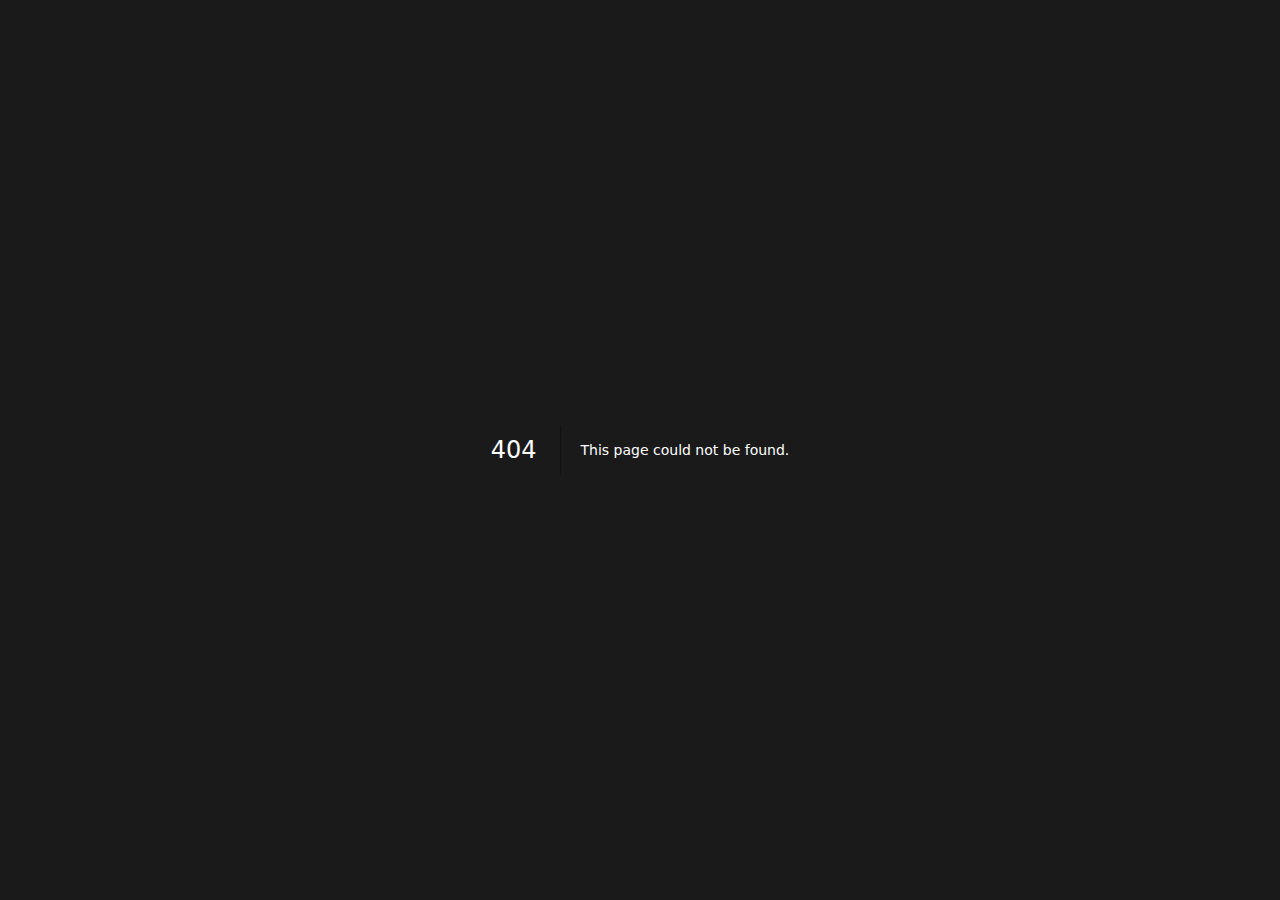
<file: 404/index.html>
<!DOCTYPE html><!--pRVcRyh2ahJNQFQg3YSas--><html lang="pl"><head><meta charSet="utf-8"/><meta name="viewport" content="width=device-width, initial-scale=1"/><link rel="stylesheet" href="/_next/static/chunks/07040ae5e62884fa.css" data-precedence="next"/><link rel="preload" as="script" fetchPriority="low" href="/_next/static/chunks/465f799faf41e6df.js"/><script src="/_next/static/chunks/806bdb8e4a6a9b95.js" async=""></script><script src="/_next/static/chunks/f2f58a7e93290fbb.js" async=""></script><script src="/_next/static/chunks/bd1354d7a1b1bf9d.js" async=""></script><script src="/_next/static/chunks/turbopack-e8b4e1b86504c92f.js" async=""></script><script src="/_next/static/chunks/ff1a16fafef87110.js" async=""></script><script src="/_next/static/chunks/d2be314c3ece3fbe.js" async=""></script><link rel="preload" href="https://fonts.googleapis.com/css2?family=Material+Symbols+Outlined:opsz,wght,FILL,GRAD@20..48,100..700,0..1,-50..200" as="style"/><meta name="robots" content="noindex"/><meta name="next-size-adjust" content=""/><title>404: This page could not be found.</title><title>Garaż Giżycko 24/7 | Wynajem Garażu z Wyposażeniem Warsztatowym</title><meta name="description" content="Wynajmij w pełni wyposażony garaż w Giżycku. Podnośniki, narzędzia specjalistyczne, ogrzewanie. Dostępny 24/7. Idealne miejsce do naprawy i detailingu Twojego samochodu."/><meta name="author" content="Garaż Giżycko"/><meta name="keywords" content="wynajem garażu Giżycko, garaż warsztatowy, podnośnik samochodowy, naprawa auta Giżycko, detailing Giżycko, garaż z wyposażeniem"/><meta property="og:title" content="Garaż Giżycko 24/7 | Wynajem Garażu z Wyposażeniem"/><meta property="og:description" content="Wynajmij w pełni wyposażony garaż w Giżycku. Podnośniki, narzędzia, ogrzewanie. Dostępny 24/7."/><meta property="og:locale" content="pl_PL"/><meta property="og:type" content="website"/><meta name="twitter:card" content="summary"/><meta name="twitter:title" content="Garaż Giżycko 24/7 | Wynajem Garażu z Wyposażeniem"/><meta name="twitter:description" content="Wynajmij w pełni wyposażony garaż w Giżycku. Podnośniki, narzędzia, ogrzewanie. Dostępny 24/7."/><link rel="icon" href="/favicon.ico"/><link rel="stylesheet" href="https://fonts.googleapis.com/css2?family=Material+Symbols+Outlined:opsz,wght,FILL,GRAD@20..48,100..700,0..1,-50..200"/><script src="/_next/static/chunks/a6dad97d9634a72d.js" noModule=""></script></head><body class="inter_5901b7c6-module__ec5Qua__variable font-sans bg-[#1A1A1A] text-white antialiased"><div hidden=""><!--$--><!--/$--></div><div style="font-family:system-ui,&quot;Segoe UI&quot;,Roboto,Helvetica,Arial,sans-serif,&quot;Apple Color Emoji&quot;,&quot;Segoe UI Emoji&quot;;height:100vh;text-align:center;display:flex;flex-direction:column;align-items:center;justify-content:center"><div><style>body{color:#000;background:#fff;margin:0}.next-error-h1{border-right:1px solid rgba(0,0,0,.3)}@media (prefers-color-scheme:dark){body{color:#fff;background:#000}.next-error-h1{border-right:1px solid rgba(255,255,255,.3)}}</style><h1 class="next-error-h1" style="display:inline-block;margin:0 20px 0 0;padding:0 23px 0 0;font-size:24px;font-weight:500;vertical-align:top;line-height:49px">404</h1><div style="display:inline-block"><h2 style="font-size:14px;font-weight:400;line-height:49px;margin:0">This page could not be found.</h2></div></div></div><!--$--><!--/$--><script src="/_next/static/chunks/465f799faf41e6df.js" id="_R_" async=""></script><script>(self.__next_f=self.__next_f||[]).push([0])</script><script>self.__next_f.push([1,"1:\"$Sreact.fragment\"\n2:I[39756,[\"/_next/static/chunks/ff1a16fafef87110.js\",\"/_next/static/chunks/d2be314c3ece3fbe.js\"],\"default\"]\n3:I[37457,[\"/_next/static/chunks/ff1a16fafef87110.js\",\"/_next/static/chunks/d2be314c3ece3fbe.js\"],\"default\"]\n4:I[97367,[\"/_next/static/chunks/ff1a16fafef87110.js\",\"/_next/static/chunks/d2be314c3ece3fbe.js\"],\"OutletBoundary\"]\n5:\"$Sreact.suspense\"\n7:I[97367,[\"/_next/static/chunks/ff1a16fafef87110.js\",\"/_next/static/chunks/d2be314c3ece3fbe.js\"],\"ViewportBoundary\"]\n9:I[97367,[\"/_next/static/chunks/ff1a16fafef87110.js\",\"/_next/static/chunks/d2be314c3ece3fbe.js\"],\"MetadataBoundary\"]\nb:I[68027,[\"/_next/static/chunks/ff1a16fafef87110.js\",\"/_next/static/chunks/d2be314c3ece3fbe.js\"],\"default\"]\n:HL[\"/_next/static/chunks/07040ae5e62884fa.css\",\"style\"]\n:HL[\"https://fonts.googleapis.com/css2?family=Material+Symbols+Outlined:opsz,wght,FILL,GRAD@20..48,100..700,0..1,-50..200\",\"style\"]\n"])</script><script>self.__next_f.push([1,"0:{\"P\":null,\"b\":\"pRVcRyh2ahJNQFQg3YSas\",\"c\":[\"\",\"_not-found\",\"\"],\"q\":\"\",\"i\":false,\"f\":[[[\"\",{\"children\":[\"/_not-found\",{\"children\":[\"__PAGE__\",{}]}]},\"$undefined\",\"$undefined\",true],[[\"$\",\"$1\",\"c\",{\"children\":[[[\"$\",\"link\",\"0\",{\"rel\":\"stylesheet\",\"href\":\"/_next/static/chunks/07040ae5e62884fa.css\",\"precedence\":\"next\",\"crossOrigin\":\"$undefined\",\"nonce\":\"$undefined\"}],[\"$\",\"script\",\"script-0\",{\"src\":\"/_next/static/chunks/ff1a16fafef87110.js\",\"async\":true,\"nonce\":\"$undefined\"}],[\"$\",\"script\",\"script-1\",{\"src\":\"/_next/static/chunks/d2be314c3ece3fbe.js\",\"async\":true,\"nonce\":\"$undefined\"}]],[\"$\",\"html\",null,{\"lang\":\"pl\",\"children\":[[\"$\",\"head\",null,{\"children\":[\"$\",\"link\",null,{\"rel\":\"stylesheet\",\"href\":\"https://fonts.googleapis.com/css2?family=Material+Symbols+Outlined:opsz,wght,FILL,GRAD@20..48,100..700,0..1,-50..200\"}]}],[\"$\",\"body\",null,{\"className\":\"inter_5901b7c6-module__ec5Qua__variable font-sans bg-[#1A1A1A] text-white antialiased\",\"children\":[\"$\",\"$L2\",null,{\"parallelRouterKey\":\"children\",\"error\":\"$undefined\",\"errorStyles\":\"$undefined\",\"errorScripts\":\"$undefined\",\"template\":[\"$\",\"$L3\",null,{}],\"templateStyles\":\"$undefined\",\"templateScripts\":\"$undefined\",\"notFound\":[[[\"$\",\"title\",null,{\"children\":\"404: This page could not be found.\"}],[\"$\",\"div\",null,{\"style\":{\"fontFamily\":\"system-ui,\\\"Segoe UI\\\",Roboto,Helvetica,Arial,sans-serif,\\\"Apple Color Emoji\\\",\\\"Segoe UI Emoji\\\"\",\"height\":\"100vh\",\"textAlign\":\"center\",\"display\":\"flex\",\"flexDirection\":\"column\",\"alignItems\":\"center\",\"justifyContent\":\"center\"},\"children\":[\"$\",\"div\",null,{\"children\":[[\"$\",\"style\",null,{\"dangerouslySetInnerHTML\":{\"__html\":\"body{color:#000;background:#fff;margin:0}.next-error-h1{border-right:1px solid rgba(0,0,0,.3)}@media (prefers-color-scheme:dark){body{color:#fff;background:#000}.next-error-h1{border-right:1px solid rgba(255,255,255,.3)}}\"}}],[\"$\",\"h1\",null,{\"className\":\"next-error-h1\",\"style\":{\"display\":\"inline-block\",\"margin\":\"0 20px 0 0\",\"padding\":\"0 23px 0 0\",\"fontSize\":24,\"fontWeight\":500,\"verticalAlign\":\"top\",\"lineHeight\":\"49px\"},\"children\":404}],[\"$\",\"div\",null,{\"style\":{\"display\":\"inline-block\"},\"children\":[\"$\",\"h2\",null,{\"style\":{\"fontSize\":14,\"fontWeight\":400,\"lineHeight\":\"49px\",\"margin\":0},\"children\":\"This page could not be found.\"}]}]]}]}]],[]],\"forbidden\":\"$undefined\",\"unauthorized\":\"$undefined\"}]}]]}]]}],{\"children\":[[\"$\",\"$1\",\"c\",{\"children\":[null,[\"$\",\"$L2\",null,{\"parallelRouterKey\":\"children\",\"error\":\"$undefined\",\"errorStyles\":\"$undefined\",\"errorScripts\":\"$undefined\",\"template\":[\"$\",\"$L3\",null,{}],\"templateStyles\":\"$undefined\",\"templateScripts\":\"$undefined\",\"notFound\":\"$undefined\",\"forbidden\":\"$undefined\",\"unauthorized\":\"$undefined\"}]]}],{\"children\":[[\"$\",\"$1\",\"c\",{\"children\":[[[\"$\",\"title\",null,{\"children\":\"404: This page could not be found.\"}],[\"$\",\"div\",null,{\"style\":\"$0:f:0:1:0:props:children:1:props:children:1:props:children:props:notFound:0:1:props:style\",\"children\":[\"$\",\"div\",null,{\"children\":[[\"$\",\"style\",null,{\"dangerouslySetInnerHTML\":{\"__html\":\"body{color:#000;background:#fff;margin:0}.next-error-h1{border-right:1px solid rgba(0,0,0,.3)}@media (prefers-color-scheme:dark){body{color:#fff;background:#000}.next-error-h1{border-right:1px solid rgba(255,255,255,.3)}}\"}}],[\"$\",\"h1\",null,{\"className\":\"next-error-h1\",\"style\":\"$0:f:0:1:0:props:children:1:props:children:1:props:children:props:notFound:0:1:props:children:props:children:1:props:style\",\"children\":404}],[\"$\",\"div\",null,{\"style\":\"$0:f:0:1:0:props:children:1:props:children:1:props:children:props:notFound:0:1:props:children:props:children:2:props:style\",\"children\":[\"$\",\"h2\",null,{\"style\":\"$0:f:0:1:0:props:children:1:props:children:1:props:children:props:notFound:0:1:props:children:props:children:2:props:children:props:style\",\"children\":\"This page could not be found.\"}]}]]}]}]],null,[\"$\",\"$L4\",null,{\"children\":[\"$\",\"$5\",null,{\"name\":\"Next.MetadataOutlet\",\"children\":\"$@6\"}]}]]}],{},null,false,false]},null,false,false]},null,false,false],[\"$\",\"$1\",\"h\",{\"children\":[[\"$\",\"meta\",null,{\"name\":\"robots\",\"content\":\"noindex\"}],[\"$\",\"$L7\",null,{\"children\":\"$L8\"}],[\"$\",\"div\",null,{\"hidden\":true,\"children\":[\"$\",\"$L9\",null,{\"children\":[\"$\",\"$5\",null,{\"name\":\"Next.Metadata\",\"children\":\"$La\"}]}]}],[\"$\",\"meta\",null,{\"name\":\"next-size-adjust\",\"content\":\"\"}]]}],false]],\"m\":\"$undefined\",\"G\":[\"$b\",\"$undefined\"],\"S\":true}\n"])</script><script>self.__next_f.push([1,"8:[[\"$\",\"meta\",\"0\",{\"charSet\":\"utf-8\"}],[\"$\",\"meta\",\"1\",{\"name\":\"viewport\",\"content\":\"width=device-width, initial-scale=1\"}]]\n"])</script><script>self.__next_f.push([1,"c:I[27201,[\"/_next/static/chunks/ff1a16fafef87110.js\",\"/_next/static/chunks/d2be314c3ece3fbe.js\"],\"IconMark\"]\n6:null\na:[[\"$\",\"title\",\"0\",{\"children\":\"Garaż Giżycko 24/7 | Wynajem Garażu z Wyposażeniem Warsztatowym\"}],[\"$\",\"meta\",\"1\",{\"name\":\"description\",\"content\":\"Wynajmij w pełni wyposażony garaż w Giżycku. Podnośniki, narzędzia specjalistyczne, ogrzewanie. Dostępny 24/7. Idealne miejsce do naprawy i detailingu Twojego samochodu.\"}],[\"$\",\"meta\",\"2\",{\"name\":\"author\",\"content\":\"Garaż Giżycko\"}],[\"$\",\"meta\",\"3\",{\"name\":\"keywords\",\"content\":\"wynajem garażu Giżycko, garaż warsztatowy, podnośnik samochodowy, naprawa auta Giżycko, detailing Giżycko, garaż z wyposażeniem\"}],[\"$\",\"meta\",\"4\",{\"property\":\"og:title\",\"content\":\"Garaż Giżycko 24/7 | Wynajem Garażu z Wyposażeniem\"}],[\"$\",\"meta\",\"5\",{\"property\":\"og:description\",\"content\":\"Wynajmij w pełni wyposażony garaż w Giżycku. Podnośniki, narzędzia, ogrzewanie. Dostępny 24/7.\"}],[\"$\",\"meta\",\"6\",{\"property\":\"og:locale\",\"content\":\"pl_PL\"}],[\"$\",\"meta\",\"7\",{\"property\":\"og:type\",\"content\":\"website\"}],[\"$\",\"meta\",\"8\",{\"name\":\"twitter:card\",\"content\":\"summary\"}],[\"$\",\"meta\",\"9\",{\"name\":\"twitter:title\",\"content\":\"Garaż Giżycko 24/7 | Wynajem Garażu z Wyposażeniem\"}],[\"$\",\"meta\",\"10\",{\"name\":\"twitter:description\",\"content\":\"Wynajmij w pełni wyposażony garaż w Giżycku. Podnośniki, narzędzia, ogrzewanie. Dostępny 24/7.\"}],[\"$\",\"link\",\"11\",{\"rel\":\"icon\",\"href\":\"/favicon.ico\"}],[\"$\",\"$Lc\",\"12\",{}]]\n"])</script></body></html>
</file>
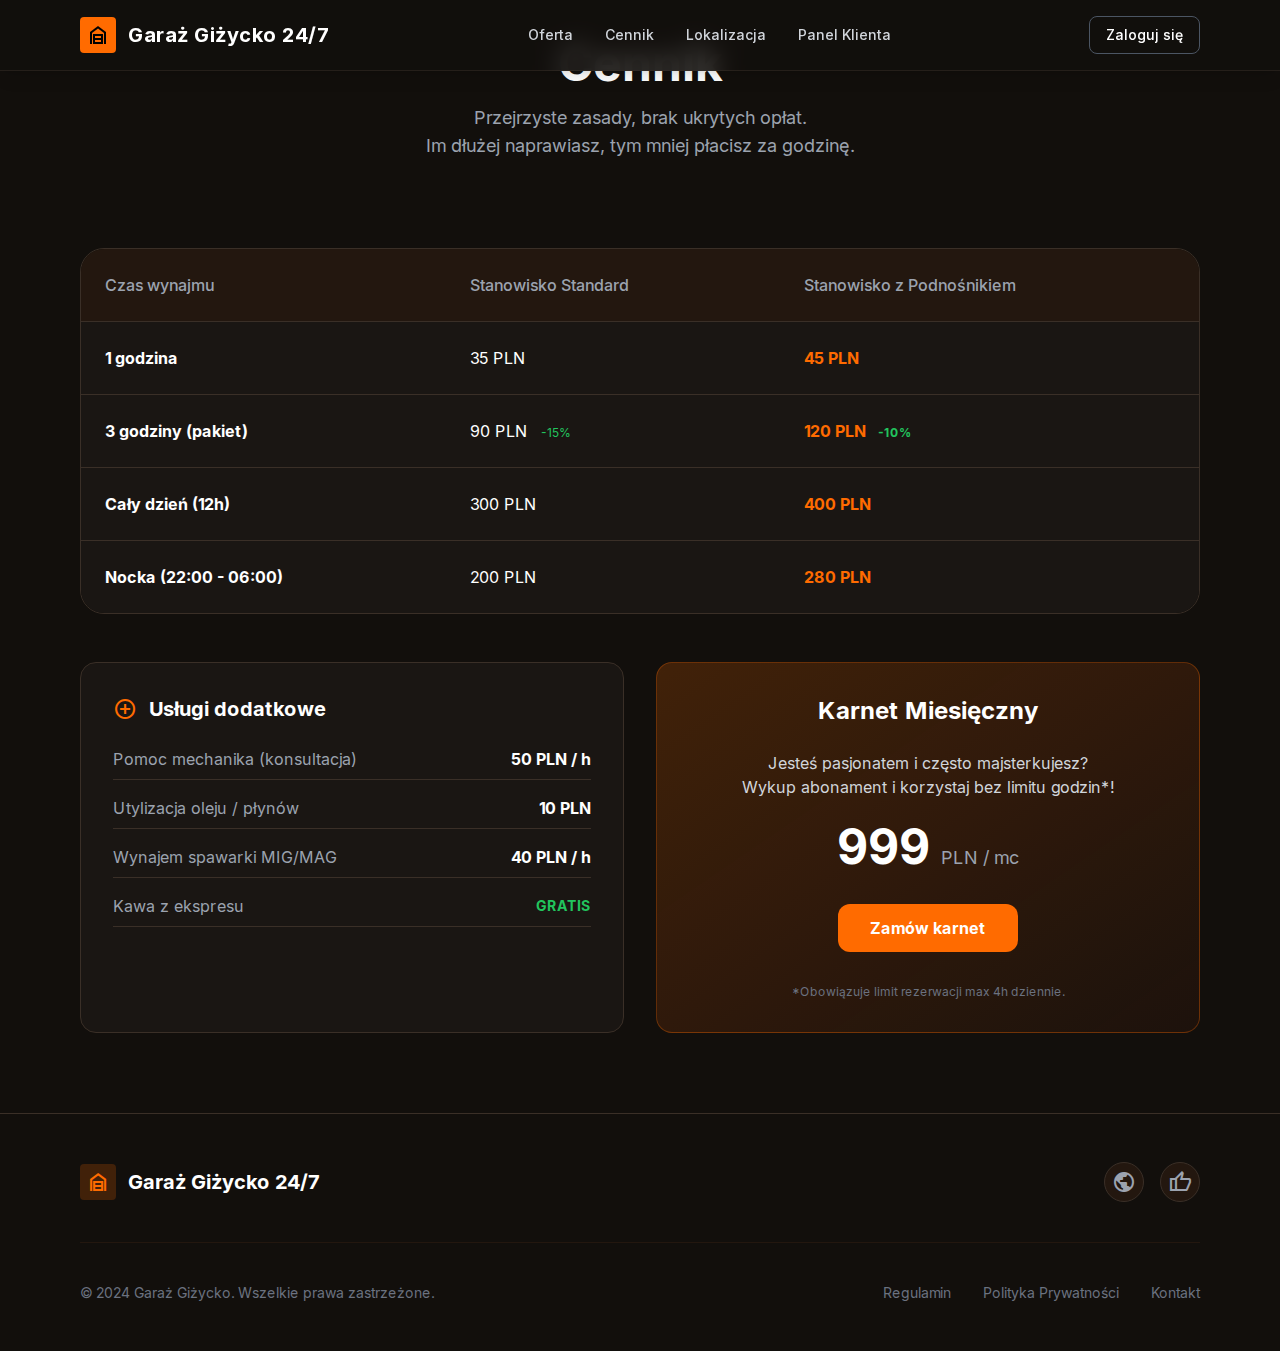
<file: cennik/index.html>
<!DOCTYPE html><!--pRVcRyh2ahJNQFQg3YSas--><html lang="pl"><head><meta charSet="utf-8"/><meta name="viewport" content="width=device-width, initial-scale=1"/><link rel="preload" href="/_next/static/media/83afe278b6a6bb3c-s.p.3a6ba036.woff2" as="font" crossorigin="" type="font/woff2"/><link rel="stylesheet" href="/_next/static/chunks/07040ae5e62884fa.css" data-precedence="next"/><link rel="preload" as="script" fetchPriority="low" href="/_next/static/chunks/465f799faf41e6df.js"/><script src="/_next/static/chunks/806bdb8e4a6a9b95.js" async=""></script><script src="/_next/static/chunks/f2f58a7e93290fbb.js" async=""></script><script src="/_next/static/chunks/bd1354d7a1b1bf9d.js" async=""></script><script src="/_next/static/chunks/turbopack-e8b4e1b86504c92f.js" async=""></script><script src="/_next/static/chunks/ff1a16fafef87110.js" async=""></script><script src="/_next/static/chunks/d2be314c3ece3fbe.js" async=""></script><script src="/_next/static/chunks/fa45d5278335a019.js" async=""></script><link rel="preload" href="https://fonts.googleapis.com/css2?family=Material+Symbols+Outlined:opsz,wght,FILL,GRAD@20..48,100..700,0..1,-50..200" as="style"/><meta name="next-size-adjust" content=""/><title>Garaż Giżycko 24/7 | Wynajem Garażu z Wyposażeniem Warsztatowym</title><meta name="description" content="Wynajmij w pełni wyposażony garaż w Giżycku. Podnośniki, narzędzia specjalistyczne, ogrzewanie. Dostępny 24/7. Idealne miejsce do naprawy i detailingu Twojego samochodu."/><meta name="author" content="Garaż Giżycko"/><meta name="keywords" content="wynajem garażu Giżycko, garaż warsztatowy, podnośnik samochodowy, naprawa auta Giżycko, detailing Giżycko, garaż z wyposażeniem"/><meta property="og:title" content="Garaż Giżycko 24/7 | Wynajem Garażu z Wyposażeniem"/><meta property="og:description" content="Wynajmij w pełni wyposażony garaż w Giżycku. Podnośniki, narzędzia, ogrzewanie. Dostępny 24/7."/><meta property="og:locale" content="pl_PL"/><meta property="og:type" content="website"/><meta name="twitter:card" content="summary"/><meta name="twitter:title" content="Garaż Giżycko 24/7 | Wynajem Garażu z Wyposażeniem"/><meta name="twitter:description" content="Wynajmij w pełni wyposażony garaż w Giżycku. Podnośniki, narzędzia, ogrzewanie. Dostępny 24/7."/><link rel="icon" href="/favicon.ico"/><link rel="stylesheet" href="https://fonts.googleapis.com/css2?family=Material+Symbols+Outlined:opsz,wght,FILL,GRAD@20..48,100..700,0..1,-50..200"/><script src="/_next/static/chunks/a6dad97d9634a72d.js" noModule=""></script></head><body class="inter_5901b7c6-module__ec5Qua__variable font-sans bg-[#1A1A1A] text-white antialiased"><div hidden=""><!--$--><!--/$--></div><div class="bg-[#120f0c] min-h-screen font-sans flex flex-col"><div class="max-w-[1280px] mx-auto w-full px-4 md:px-10 lg:px-20 flex-grow flex flex-col gap-8"><nav class="fixed top-0 left-0 right-0 z-50 bg-[#120f0c]/80 backdrop-blur-md border-b border-[#3a2f27]/50 shadow-lg transition-all duration-300"><div class="max-w-[1280px] mx-auto px-4 md:px-10 lg:px-20 py-4 flex items-center justify-between"><a class="flex items-center gap-3 cursor-pointer group" href="/"><div class="flex items-center justify-center rounded bg-primary p-1.5 text-black transition-transform group-hover:scale-110"><span class="material-symbols-outlined text-xl">garage_home</span></div><h1 class="text-white text-xl font-bold tracking-wide group-hover:text-primary transition-colors">Garaż Giżycko 24/7</h1></a><div class="hidden md:flex items-center gap-8 text-gray-300 font-medium text-sm"><a class="hover:text-primary transition-colors" href="/oferta/">Oferta</a><a class="hover:text-primary transition-colors" href="/cennik/">Cennik</a><a class="hover:text-primary transition-colors" href="/lokalizacja/">Lokalizacja</a><a class="hover:text-primary transition-colors" href="/panel/">Panel Klienta</a></div><div class="hidden md:flex gap-4"><a href="/panel/"><button class="text-white border border-gray-600 hover:border-white rounded-lg px-4 py-2 text-sm font-medium transition-colors hover:bg-white/5">Zaloguj się</button></a></div><button class="md:hidden text-white hover:text-primary transition-colors"><span class="material-symbols-outlined text-3xl">menu</span></button></div></nav><main class="flex flex-col gap-12 pb-20"><div class="flex flex-col gap-4 text-center py-10"><h1 class="text-4xl md:text-5xl font-bold text-white">Cennik</h1><p class="text-gray-400 text-lg max-w-2xl mx-auto">Przejrzyste zasady, brak ukrytych opłat. <br/>Im dłużej naprawiasz, tym mniej płacisz za godzinę.</p></div><div class="overflow-x-auto rounded-3xl border border-[#3a2f27]"><table class="w-full text-left border-collapse"><thead><tr class="bg-[#23170f] text-gray-400 border-b border-[#3a2f27]"><th class="p-6 font-medium">Czas wynajmu</th><th class="p-6 font-medium">Stanowisko Standard</th><th class="p-6 font-medium">Stanowisko z Podnośnikiem</th></tr></thead><tbody class="text-white divide-y divide-[#3a2f27] bg-[#1a1613]"><tr class="hover:bg-[#23170f] transition-colors"><td class="p-6 font-bold">1 godzina</td><td class="p-6">35 PLN</td><td class="p-6 text-primary font-bold">45 PLN</td></tr><tr class="hover:bg-[#23170f] transition-colors"><td class="p-6 font-bold">3 godziny (pakiet)</td><td class="p-6">90 PLN <span class="text-xs text-green-500 ml-2">-15%</span></td><td class="p-6 text-primary font-bold">120 PLN <span class="text-xs text-green-500 ml-2">-10%</span></td></tr><tr class="hover:bg-[#23170f] transition-colors"><td class="p-6 font-bold">Cały dzień (12h)</td><td class="p-6">300 PLN</td><td class="p-6 text-primary font-bold">400 PLN</td></tr><tr class="hover:bg-[#23170f] transition-colors"><td class="p-6 font-bold">Nocka (22:00 - 06:00)</td><td class="p-6">200 PLN</td><td class="p-6 text-primary font-bold">280 PLN</td></tr></tbody></table></div><div class="grid grid-cols-1 md:grid-cols-2 gap-8"><div class="bg-[#1a1613] border border-[#3a2f27] rounded-2xl p-8 flex flex-col gap-6"><h3 class="text-xl font-bold text-white flex items-center gap-3"><span class="material-symbols-outlined text-primary">add_circle</span>Usługi dodatkowe</h3><ul class="space-y-4 text-gray-400"><li class="flex justify-between items-center border-b border-[#3a2f27] pb-2"><span>Pomoc mechanika (konsultacja)</span><span class="text-white font-bold">50 PLN / h</span></li><li class="flex justify-between items-center border-b border-[#3a2f27] pb-2"><span>Utylizacja oleju / płynów</span><span class="text-white font-bold">10 PLN</span></li><li class="flex justify-between items-center border-b border-[#3a2f27] pb-2"><span>Wynajem spawarki MIG/MAG</span><span class="text-white font-bold">40 PLN / h</span></li><li class="flex justify-between items-center border-b border-[#3a2f27] pb-2"><span>Kawa z ekspresu</span><span class="text-green-500 font-bold text-sm uppercase">Gratis</span></li></ul></div><div class="bg-gradient-to-br from-primary/20 to-orange-900/10 border border-primary/30 rounded-2xl p-8 flex flex-col justify-center gap-6 text-center"><h3 class="text-2xl font-bold text-white">Karnet Miesięczny</h3><p class="text-gray-300">Jesteś pasjonatem i często majsterkujesz? <br/> Wykup abonament i korzystaj bez limitu godzin*!</p><div class="text-5xl font-bold text-white">999 <span class="text-lg font-normal text-gray-400">PLN / mc</span></div><button class="bg-primary hover:bg-orange-600 text-white font-bold py-3 px-8 rounded-xl transition-colors w-fit mx-auto mt-2">Zamów karnet</button><p class="text-xs text-gray-500 text-center mt-2">*Obowiązuje limit rezerwacji max 4h dziennie.</p></div></div></main></div><footer class="border-t border-[#3a2f27] bg-[#120f0c] mt-auto"><div class="max-w-[1280px] mx-auto px-4 md:px-10 lg:px-20 py-12 flex flex-col gap-10"><div class="flex flex-col md:flex-row justify-between items-center gap-6"><div class="flex items-center gap-3"><div class="flex items-center justify-center rounded bg-primary/20 p-1.5 text-primary"><span class="material-symbols-outlined text-xl">garage_home</span></div><h2 class="text-white text-xl font-bold">Garaż Giżycko 24/7</h2></div><div class="flex gap-4"><a href="#" class="w-10 h-10 rounded-full bg-[#23170f] border border-[#3a2f27] flex items-center justify-center text-gray-400 hover:text-primary hover:border-primary transition-colors"><span class="material-symbols-outlined text-xl">public</span></a><a href="#" class="w-10 h-10 rounded-full bg-[#23170f] border border-[#3a2f27] flex items-center justify-center text-gray-400 hover:text-primary hover:border-primary transition-colors"><span class="material-symbols-outlined text-xl">thumb_up</span></a></div></div><div class="h-px w-full bg-[#23170f]"></div><div class="flex flex-col-reverse md:flex-row justify-between items-center gap-6 text-sm text-gray-500"><p>© 2024 Garaż Giżycko. Wszelkie prawa zastrzeżone.</p><div class="flex flex-wrap justify-center gap-6 md:gap-8"><a href="#" class="hover:text-primary transition-colors">Regulamin</a><a href="#" class="hover:text-primary transition-colors">Polityka Prywatności</a><a href="#" class="hover:text-primary transition-colors">Kontakt</a></div></div></div></footer></div><!--$--><!--/$--><script src="/_next/static/chunks/465f799faf41e6df.js" id="_R_" async=""></script><script>(self.__next_f=self.__next_f||[]).push([0])</script><script>self.__next_f.push([1,"1:\"$Sreact.fragment\"\n2:I[39756,[\"/_next/static/chunks/ff1a16fafef87110.js\",\"/_next/static/chunks/d2be314c3ece3fbe.js\"],\"default\"]\n3:I[37457,[\"/_next/static/chunks/ff1a16fafef87110.js\",\"/_next/static/chunks/d2be314c3ece3fbe.js\"],\"default\"]\n4:I[47257,[\"/_next/static/chunks/ff1a16fafef87110.js\",\"/_next/static/chunks/d2be314c3ece3fbe.js\"],\"ClientPageRoot\"]\n5:I[10066,[\"/_next/static/chunks/fa45d5278335a019.js\"],\"default\"]\n8:I[97367,[\"/_next/static/chunks/ff1a16fafef87110.js\",\"/_next/static/chunks/d2be314c3ece3fbe.js\"],\"OutletBoundary\"]\n9:\"$Sreact.suspense\"\nb:I[97367,[\"/_next/static/chunks/ff1a16fafef87110.js\",\"/_next/static/chunks/d2be314c3ece3fbe.js\"],\"ViewportBoundary\"]\nd:I[97367,[\"/_next/static/chunks/ff1a16fafef87110.js\",\"/_next/static/chunks/d2be314c3ece3fbe.js\"],\"MetadataBoundary\"]\nf:I[68027,[\"/_next/static/chunks/ff1a16fafef87110.js\",\"/_next/static/chunks/d2be314c3ece3fbe.js\"],\"default\"]\n:HL[\"/_next/static/chunks/07040ae5e62884fa.css\",\"style\"]\n:HL[\"/_next/static/media/83afe278b6a6bb3c-s.p.3a6ba036.woff2\",\"font\",{\"crossOrigin\":\"\",\"type\":\"font/woff2\"}]\n:HL[\"https://fonts.googleapis.com/css2?family=Material+Symbols+Outlined:opsz,wght,FILL,GRAD@20..48,100..700,0..1,-50..200\",\"style\"]\n"])</script><script>self.__next_f.push([1,"0:{\"P\":null,\"b\":\"pRVcRyh2ahJNQFQg3YSas\",\"c\":[\"\",\"cennik\",\"\"],\"q\":\"\",\"i\":false,\"f\":[[[\"\",{\"children\":[\"cennik\",{\"children\":[\"__PAGE__\",{}]}]},\"$undefined\",\"$undefined\",true],[[\"$\",\"$1\",\"c\",{\"children\":[[[\"$\",\"link\",\"0\",{\"rel\":\"stylesheet\",\"href\":\"/_next/static/chunks/07040ae5e62884fa.css\",\"precedence\":\"next\",\"crossOrigin\":\"$undefined\",\"nonce\":\"$undefined\"}]],[\"$\",\"html\",null,{\"lang\":\"pl\",\"children\":[[\"$\",\"head\",null,{\"children\":[\"$\",\"link\",null,{\"rel\":\"stylesheet\",\"href\":\"https://fonts.googleapis.com/css2?family=Material+Symbols+Outlined:opsz,wght,FILL,GRAD@20..48,100..700,0..1,-50..200\"}]}],[\"$\",\"body\",null,{\"className\":\"inter_5901b7c6-module__ec5Qua__variable font-sans bg-[#1A1A1A] text-white antialiased\",\"children\":[\"$\",\"$L2\",null,{\"parallelRouterKey\":\"children\",\"error\":\"$undefined\",\"errorStyles\":\"$undefined\",\"errorScripts\":\"$undefined\",\"template\":[\"$\",\"$L3\",null,{}],\"templateStyles\":\"$undefined\",\"templateScripts\":\"$undefined\",\"notFound\":[[[\"$\",\"title\",null,{\"children\":\"404: This page could not be found.\"}],[\"$\",\"div\",null,{\"style\":{\"fontFamily\":\"system-ui,\\\"Segoe UI\\\",Roboto,Helvetica,Arial,sans-serif,\\\"Apple Color Emoji\\\",\\\"Segoe UI Emoji\\\"\",\"height\":\"100vh\",\"textAlign\":\"center\",\"display\":\"flex\",\"flexDirection\":\"column\",\"alignItems\":\"center\",\"justifyContent\":\"center\"},\"children\":[\"$\",\"div\",null,{\"children\":[[\"$\",\"style\",null,{\"dangerouslySetInnerHTML\":{\"__html\":\"body{color:#000;background:#fff;margin:0}.next-error-h1{border-right:1px solid rgba(0,0,0,.3)}@media (prefers-color-scheme:dark){body{color:#fff;background:#000}.next-error-h1{border-right:1px solid rgba(255,255,255,.3)}}\"}}],[\"$\",\"h1\",null,{\"className\":\"next-error-h1\",\"style\":{\"display\":\"inline-block\",\"margin\":\"0 20px 0 0\",\"padding\":\"0 23px 0 0\",\"fontSize\":24,\"fontWeight\":500,\"verticalAlign\":\"top\",\"lineHeight\":\"49px\"},\"children\":404}],[\"$\",\"div\",null,{\"style\":{\"display\":\"inline-block\"},\"children\":[\"$\",\"h2\",null,{\"style\":{\"fontSize\":14,\"fontWeight\":400,\"lineHeight\":\"49px\",\"margin\":0},\"children\":\"This page could not be found.\"}]}]]}]}]],[]],\"forbidden\":\"$undefined\",\"unauthorized\":\"$undefined\"}]}]]}]]}],{\"children\":[[\"$\",\"$1\",\"c\",{\"children\":[null,[\"$\",\"$L2\",null,{\"parallelRouterKey\":\"children\",\"error\":\"$undefined\",\"errorStyles\":\"$undefined\",\"errorScripts\":\"$undefined\",\"template\":[\"$\",\"$L3\",null,{}],\"templateStyles\":\"$undefined\",\"templateScripts\":\"$undefined\",\"notFound\":\"$undefined\",\"forbidden\":\"$undefined\",\"unauthorized\":\"$undefined\"}]]}],{\"children\":[[\"$\",\"$1\",\"c\",{\"children\":[[\"$\",\"$L4\",null,{\"Component\":\"$5\",\"serverProvidedParams\":{\"searchParams\":{},\"params\":{},\"promises\":[\"$@6\",\"$@7\"]}}],[[\"$\",\"script\",\"script-0\",{\"src\":\"/_next/static/chunks/fa45d5278335a019.js\",\"async\":true,\"nonce\":\"$undefined\"}]],[\"$\",\"$L8\",null,{\"children\":[\"$\",\"$9\",null,{\"name\":\"Next.MetadataOutlet\",\"children\":\"$@a\"}]}]]}],{},null,false,false]},null,false,false]},null,false,false],[\"$\",\"$1\",\"h\",{\"children\":[null,[\"$\",\"$Lb\",null,{\"children\":\"$Lc\"}],[\"$\",\"div\",null,{\"hidden\":true,\"children\":[\"$\",\"$Ld\",null,{\"children\":[\"$\",\"$9\",null,{\"name\":\"Next.Metadata\",\"children\":\"$Le\"}]}]}],[\"$\",\"meta\",null,{\"name\":\"next-size-adjust\",\"content\":\"\"}]]}],false]],\"m\":\"$undefined\",\"G\":[\"$f\",[]],\"S\":true}\n"])</script><script>self.__next_f.push([1,"6:{}\n7:\"$0:f:0:1:1:children:1:children:0:props:children:0:props:serverProvidedParams:params\"\n"])</script><script>self.__next_f.push([1,"c:[[\"$\",\"meta\",\"0\",{\"charSet\":\"utf-8\"}],[\"$\",\"meta\",\"1\",{\"name\":\"viewport\",\"content\":\"width=device-width, initial-scale=1\"}]]\n"])</script><script>self.__next_f.push([1,"10:I[27201,[\"/_next/static/chunks/ff1a16fafef87110.js\",\"/_next/static/chunks/d2be314c3ece3fbe.js\"],\"IconMark\"]\na:null\ne:[[\"$\",\"title\",\"0\",{\"children\":\"Garaż Giżycko 24/7 | Wynajem Garażu z Wyposażeniem Warsztatowym\"}],[\"$\",\"meta\",\"1\",{\"name\":\"description\",\"content\":\"Wynajmij w pełni wyposażony garaż w Giżycku. Podnośniki, narzędzia specjalistyczne, ogrzewanie. Dostępny 24/7. Idealne miejsce do naprawy i detailingu Twojego samochodu.\"}],[\"$\",\"meta\",\"2\",{\"name\":\"author\",\"content\":\"Garaż Giżycko\"}],[\"$\",\"meta\",\"3\",{\"name\":\"keywords\",\"content\":\"wynajem garażu Giżycko, garaż warsztatowy, podnośnik samochodowy, naprawa auta Giżycko, detailing Giżycko, garaż z wyposażeniem\"}],[\"$\",\"meta\",\"4\",{\"property\":\"og:title\",\"content\":\"Garaż Giżycko 24/7 | Wynajem Garażu z Wyposażeniem\"}],[\"$\",\"meta\",\"5\",{\"property\":\"og:description\",\"content\":\"Wynajmij w pełni wyposażony garaż w Giżycku. Podnośniki, narzędzia, ogrzewanie. Dostępny 24/7.\"}],[\"$\",\"meta\",\"6\",{\"property\":\"og:locale\",\"content\":\"pl_PL\"}],[\"$\",\"meta\",\"7\",{\"property\":\"og:type\",\"content\":\"website\"}],[\"$\",\"meta\",\"8\",{\"name\":\"twitter:card\",\"content\":\"summary\"}],[\"$\",\"meta\",\"9\",{\"name\":\"twitter:title\",\"content\":\"Garaż Giżycko 24/7 | Wynajem Garażu z Wyposażeniem\"}],[\"$\",\"meta\",\"10\",{\"name\":\"twitter:description\",\"content\":\"Wynajmij w pełni wyposażony garaż w Giżycku. Podnośniki, narzędzia, ogrzewanie. Dostępny 24/7.\"}],[\"$\",\"link\",\"11\",{\"rel\":\"icon\",\"href\":\"/favicon.ico\"}],[\"$\",\"$L10\",\"12\",{}]]\n"])</script></body></html>
</file>
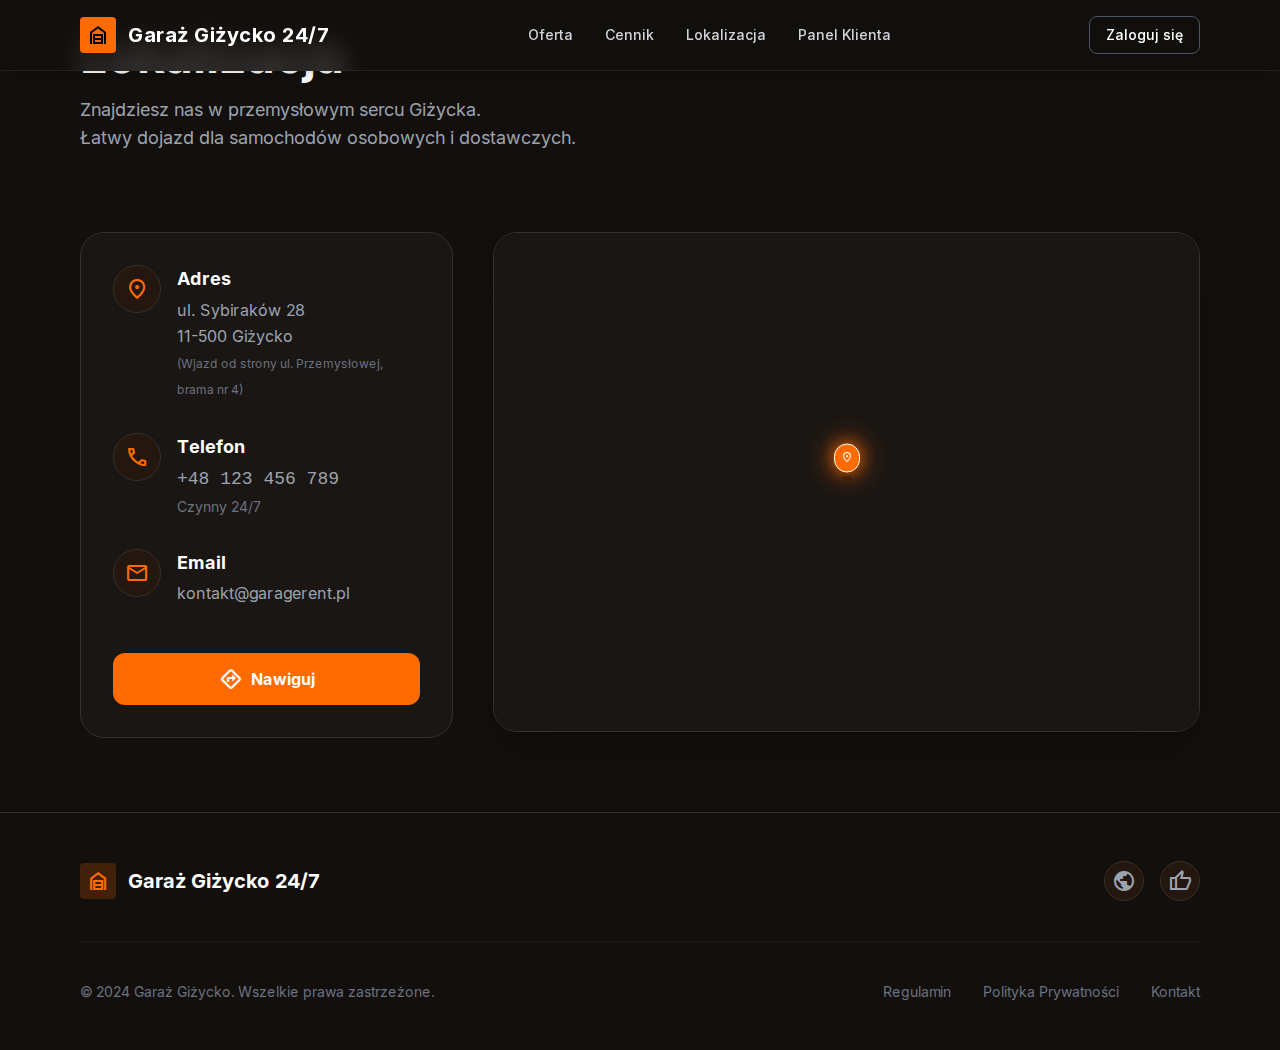
<file: lokalizacja/index.html>
<!DOCTYPE html><!--pRVcRyh2ahJNQFQg3YSas--><html lang="pl"><head><meta charSet="utf-8"/><meta name="viewport" content="width=device-width, initial-scale=1"/><link rel="preload" href="/_next/static/media/83afe278b6a6bb3c-s.p.3a6ba036.woff2" as="font" crossorigin="" type="font/woff2"/><link rel="stylesheet" href="/_next/static/chunks/07040ae5e62884fa.css" data-precedence="next"/><link rel="preload" as="script" fetchPriority="low" href="/_next/static/chunks/465f799faf41e6df.js"/><script src="/_next/static/chunks/806bdb8e4a6a9b95.js" async=""></script><script src="/_next/static/chunks/f2f58a7e93290fbb.js" async=""></script><script src="/_next/static/chunks/bd1354d7a1b1bf9d.js" async=""></script><script src="/_next/static/chunks/turbopack-e8b4e1b86504c92f.js" async=""></script><script src="/_next/static/chunks/ff1a16fafef87110.js" async=""></script><script src="/_next/static/chunks/d2be314c3ece3fbe.js" async=""></script><script src="/_next/static/chunks/ac7cb2de44eed1fd.js" async=""></script><link rel="preload" href="https://fonts.googleapis.com/css2?family=Material+Symbols+Outlined:opsz,wght,FILL,GRAD@20..48,100..700,0..1,-50..200" as="style"/><meta name="next-size-adjust" content=""/><title>Garaż Giżycko 24/7 | Wynajem Garażu z Wyposażeniem Warsztatowym</title><meta name="description" content="Wynajmij w pełni wyposażony garaż w Giżycku. Podnośniki, narzędzia specjalistyczne, ogrzewanie. Dostępny 24/7. Idealne miejsce do naprawy i detailingu Twojego samochodu."/><meta name="author" content="Garaż Giżycko"/><meta name="keywords" content="wynajem garażu Giżycko, garaż warsztatowy, podnośnik samochodowy, naprawa auta Giżycko, detailing Giżycko, garaż z wyposażeniem"/><meta property="og:title" content="Garaż Giżycko 24/7 | Wynajem Garażu z Wyposażeniem"/><meta property="og:description" content="Wynajmij w pełni wyposażony garaż w Giżycku. Podnośniki, narzędzia, ogrzewanie. Dostępny 24/7."/><meta property="og:locale" content="pl_PL"/><meta property="og:type" content="website"/><meta name="twitter:card" content="summary"/><meta name="twitter:title" content="Garaż Giżycko 24/7 | Wynajem Garażu z Wyposażeniem"/><meta name="twitter:description" content="Wynajmij w pełni wyposażony garaż w Giżycku. Podnośniki, narzędzia, ogrzewanie. Dostępny 24/7."/><link rel="icon" href="/favicon.ico"/><link rel="stylesheet" href="https://fonts.googleapis.com/css2?family=Material+Symbols+Outlined:opsz,wght,FILL,GRAD@20..48,100..700,0..1,-50..200"/><script src="/_next/static/chunks/a6dad97d9634a72d.js" noModule=""></script></head><body class="inter_5901b7c6-module__ec5Qua__variable font-sans bg-[#1A1A1A] text-white antialiased"><div hidden=""><!--$--><!--/$--></div><div class="bg-[#120f0c] min-h-screen font-sans flex flex-col"><div class="max-w-[1280px] mx-auto w-full px-4 md:px-10 lg:px-20 flex-grow flex flex-col gap-8"><nav class="fixed top-0 left-0 right-0 z-50 bg-[#120f0c]/80 backdrop-blur-md border-b border-[#3a2f27]/50 shadow-lg transition-all duration-300"><div class="max-w-[1280px] mx-auto px-4 md:px-10 lg:px-20 py-4 flex items-center justify-between"><a class="flex items-center gap-3 cursor-pointer group" href="/"><div class="flex items-center justify-center rounded bg-primary p-1.5 text-black transition-transform group-hover:scale-110"><span class="material-symbols-outlined text-xl">garage_home</span></div><h1 class="text-white text-xl font-bold tracking-wide group-hover:text-primary transition-colors">Garaż Giżycko 24/7</h1></a><div class="hidden md:flex items-center gap-8 text-gray-300 font-medium text-sm"><a class="hover:text-primary transition-colors" href="/oferta/">Oferta</a><a class="hover:text-primary transition-colors" href="/cennik/">Cennik</a><a class="hover:text-primary transition-colors" href="/lokalizacja/">Lokalizacja</a><a class="hover:text-primary transition-colors" href="/panel/">Panel Klienta</a></div><div class="hidden md:flex gap-4"><a href="/panel/"><button class="text-white border border-gray-600 hover:border-white rounded-lg px-4 py-2 text-sm font-medium transition-colors hover:bg-white/5">Zaloguj się</button></a></div><button class="md:hidden text-white hover:text-primary transition-colors"><span class="material-symbols-outlined text-3xl">menu</span></button></div></nav><main class="flex flex-col gap-12 pb-20 flex-grow"><div class="flex flex-col gap-4 py-8"><h1 class="text-4xl md:text-5xl font-bold text-white">Lokalizacja</h1><p class="text-gray-400 text-lg">Znajdziesz nas w przemysłowym sercu Giżycka. <br/>Łatwy dojazd dla samochodów osobowych i dostawczych.</p></div><div class="flex flex-col lg:flex-row gap-10 h-[600px] lg:h-[500px]"><div class="lg:w-1/3 bg-[#1a1613] border border-[#3a2f27] rounded-3xl p-8 flex flex-col gap-8 h-fit"><div class="flex items-start gap-4"><div class="w-12 h-12 rounded-full bg-[#23170f] flex items-center justify-center text-primary border border-[#3a2f27] shrink-0"><span class="material-symbols-outlined text-2xl">location_on</span></div><div><h3 class="text-white font-bold text-lg mb-1">Adres</h3><p class="text-gray-400 leading-relaxed">ul. Sybiraków 28<br/>11-500 Giżycko<br/><span class="text-xs text-gray-500">(Wjazd od strony ul. Przemysłowej, brama nr 4)</span></p></div></div><div class="flex items-start gap-4"><div class="w-12 h-12 rounded-full bg-[#23170f] flex items-center justify-center text-primary border border-[#3a2f27] shrink-0"><span class="material-symbols-outlined text-2xl">call</span></div><div><h3 class="text-white font-bold text-lg mb-1">Telefon</h3><p class="text-gray-400 font-mono text-lg">+48 123 456 789</p><p class="text-gray-500 text-sm mt-1">Czynny 24/7</p></div></div><div class="flex items-start gap-4"><div class="w-12 h-12 rounded-full bg-[#23170f] flex items-center justify-center text-primary border border-[#3a2f27] shrink-0"><span class="material-symbols-outlined text-2xl">mail</span></div><div><h3 class="text-white font-bold text-lg mb-1">Email</h3><p class="text-gray-400">kontakt@garagerent.pl</p></div></div><button class="mt-4 w-full bg-primary hover:bg-orange-600 text-white font-bold py-3.5 rounded-xl transition-colors flex items-center justify-center gap-2"><span class="material-symbols-outlined">directions</span>Nawiguj</button></div><div class="flex-1 rounded-3xl overflow-hidden border border-[#3a2f27] shadow-2xl h-full"><div class="relative overflow-hidden w-full h-full"><div class="absolute inset-0 bg-[#1a1613]"><iframe src="https://www.google.com/maps/embed?pb=!1m18!1m12!1m3!1d2348.6575778848464!2d21.763428977114674!3d54.03816657249405!2m3!1f0!2f0!3f0!3m2!1i1024!2i768!4f13.1!3m3!1m2!1s0x46e1599a0b925555%3A0xe53c35043588974a!2sSybirak%C3%BBw%2028%2C%2011-500%20Gi%C5%BCycko!5e0!3m2!1spl!2spl!4v1706890000000!5m2!1spl!2spl" class="w-full h-full grayscale invert-[0.9] contrast-[1.1] brightness-[0.7] hue-rotate-[180deg] mix-blend-luminosity" style="border:0" allowFullScreen="" loading="lazy" referrerPolicy="no-referrer-when-downgrade" title="Google Map showing garage location"></iframe></div><div class="absolute inset-0 flex items-center justify-center pointer-events-none"><div class="relative z-10 -translate-y-6 scale-50"><div class="absolute -inset-4 bg-primary/30 rounded-full blur-xl animate-pulse"></div><div class="relative z-10 bg-primary rounded-full p-3 shadow-[0_0_30px_rgba(255,106,0,0.8)] animate-bounce border-2 border-white"><span class="material-symbols-outlined text-white text-3xl">location_on</span></div><div class="absolute top-full left-1/2 -translate-x-1/2 w-4 h-1.5 bg-black/50 blur-[2px] rounded-full animate-pulse mt-2"></div></div></div></div></div></div></main></div><footer class="border-t border-[#3a2f27] bg-[#120f0c] mt-auto"><div class="max-w-[1280px] mx-auto px-4 md:px-10 lg:px-20 py-12 flex flex-col gap-10"><div class="flex flex-col md:flex-row justify-between items-center gap-6"><div class="flex items-center gap-3"><div class="flex items-center justify-center rounded bg-primary/20 p-1.5 text-primary"><span class="material-symbols-outlined text-xl">garage_home</span></div><h2 class="text-white text-xl font-bold">Garaż Giżycko 24/7</h2></div><div class="flex gap-4"><a href="#" class="w-10 h-10 rounded-full bg-[#23170f] border border-[#3a2f27] flex items-center justify-center text-gray-400 hover:text-primary hover:border-primary transition-colors"><span class="material-symbols-outlined text-xl">public</span></a><a href="#" class="w-10 h-10 rounded-full bg-[#23170f] border border-[#3a2f27] flex items-center justify-center text-gray-400 hover:text-primary hover:border-primary transition-colors"><span class="material-symbols-outlined text-xl">thumb_up</span></a></div></div><div class="h-px w-full bg-[#23170f]"></div><div class="flex flex-col-reverse md:flex-row justify-between items-center gap-6 text-sm text-gray-500"><p>© 2024 Garaż Giżycko. Wszelkie prawa zastrzeżone.</p><div class="flex flex-wrap justify-center gap-6 md:gap-8"><a href="#" class="hover:text-primary transition-colors">Regulamin</a><a href="#" class="hover:text-primary transition-colors">Polityka Prywatności</a><a href="#" class="hover:text-primary transition-colors">Kontakt</a></div></div></div></footer></div><!--$--><!--/$--><script src="/_next/static/chunks/465f799faf41e6df.js" id="_R_" async=""></script><script>(self.__next_f=self.__next_f||[]).push([0])</script><script>self.__next_f.push([1,"1:\"$Sreact.fragment\"\n2:I[39756,[\"/_next/static/chunks/ff1a16fafef87110.js\",\"/_next/static/chunks/d2be314c3ece3fbe.js\"],\"default\"]\n3:I[37457,[\"/_next/static/chunks/ff1a16fafef87110.js\",\"/_next/static/chunks/d2be314c3ece3fbe.js\"],\"default\"]\n4:I[47257,[\"/_next/static/chunks/ff1a16fafef87110.js\",\"/_next/static/chunks/d2be314c3ece3fbe.js\"],\"ClientPageRoot\"]\n5:I[97792,[\"/_next/static/chunks/ac7cb2de44eed1fd.js\"],\"default\"]\n8:I[97367,[\"/_next/static/chunks/ff1a16fafef87110.js\",\"/_next/static/chunks/d2be314c3ece3fbe.js\"],\"OutletBoundary\"]\n9:\"$Sreact.suspense\"\nb:I[97367,[\"/_next/static/chunks/ff1a16fafef87110.js\",\"/_next/static/chunks/d2be314c3ece3fbe.js\"],\"ViewportBoundary\"]\nd:I[97367,[\"/_next/static/chunks/ff1a16fafef87110.js\",\"/_next/static/chunks/d2be314c3ece3fbe.js\"],\"MetadataBoundary\"]\nf:I[68027,[\"/_next/static/chunks/ff1a16fafef87110.js\",\"/_next/static/chunks/d2be314c3ece3fbe.js\"],\"default\"]\n:HL[\"/_next/static/chunks/07040ae5e62884fa.css\",\"style\"]\n:HL[\"/_next/static/media/83afe278b6a6bb3c-s.p.3a6ba036.woff2\",\"font\",{\"crossOrigin\":\"\",\"type\":\"font/woff2\"}]\n:HL[\"https://fonts.googleapis.com/css2?family=Material+Symbols+Outlined:opsz,wght,FILL,GRAD@20..48,100..700,0..1,-50..200\",\"style\"]\n"])</script><script>self.__next_f.push([1,"0:{\"P\":null,\"b\":\"pRVcRyh2ahJNQFQg3YSas\",\"c\":[\"\",\"lokalizacja\",\"\"],\"q\":\"\",\"i\":false,\"f\":[[[\"\",{\"children\":[\"lokalizacja\",{\"children\":[\"__PAGE__\",{}]}]},\"$undefined\",\"$undefined\",true],[[\"$\",\"$1\",\"c\",{\"children\":[[[\"$\",\"link\",\"0\",{\"rel\":\"stylesheet\",\"href\":\"/_next/static/chunks/07040ae5e62884fa.css\",\"precedence\":\"next\",\"crossOrigin\":\"$undefined\",\"nonce\":\"$undefined\"}]],[\"$\",\"html\",null,{\"lang\":\"pl\",\"children\":[[\"$\",\"head\",null,{\"children\":[\"$\",\"link\",null,{\"rel\":\"stylesheet\",\"href\":\"https://fonts.googleapis.com/css2?family=Material+Symbols+Outlined:opsz,wght,FILL,GRAD@20..48,100..700,0..1,-50..200\"}]}],[\"$\",\"body\",null,{\"className\":\"inter_5901b7c6-module__ec5Qua__variable font-sans bg-[#1A1A1A] text-white antialiased\",\"children\":[\"$\",\"$L2\",null,{\"parallelRouterKey\":\"children\",\"error\":\"$undefined\",\"errorStyles\":\"$undefined\",\"errorScripts\":\"$undefined\",\"template\":[\"$\",\"$L3\",null,{}],\"templateStyles\":\"$undefined\",\"templateScripts\":\"$undefined\",\"notFound\":[[[\"$\",\"title\",null,{\"children\":\"404: This page could not be found.\"}],[\"$\",\"div\",null,{\"style\":{\"fontFamily\":\"system-ui,\\\"Segoe UI\\\",Roboto,Helvetica,Arial,sans-serif,\\\"Apple Color Emoji\\\",\\\"Segoe UI Emoji\\\"\",\"height\":\"100vh\",\"textAlign\":\"center\",\"display\":\"flex\",\"flexDirection\":\"column\",\"alignItems\":\"center\",\"justifyContent\":\"center\"},\"children\":[\"$\",\"div\",null,{\"children\":[[\"$\",\"style\",null,{\"dangerouslySetInnerHTML\":{\"__html\":\"body{color:#000;background:#fff;margin:0}.next-error-h1{border-right:1px solid rgba(0,0,0,.3)}@media (prefers-color-scheme:dark){body{color:#fff;background:#000}.next-error-h1{border-right:1px solid rgba(255,255,255,.3)}}\"}}],[\"$\",\"h1\",null,{\"className\":\"next-error-h1\",\"style\":{\"display\":\"inline-block\",\"margin\":\"0 20px 0 0\",\"padding\":\"0 23px 0 0\",\"fontSize\":24,\"fontWeight\":500,\"verticalAlign\":\"top\",\"lineHeight\":\"49px\"},\"children\":404}],[\"$\",\"div\",null,{\"style\":{\"display\":\"inline-block\"},\"children\":[\"$\",\"h2\",null,{\"style\":{\"fontSize\":14,\"fontWeight\":400,\"lineHeight\":\"49px\",\"margin\":0},\"children\":\"This page could not be found.\"}]}]]}]}]],[]],\"forbidden\":\"$undefined\",\"unauthorized\":\"$undefined\"}]}]]}]]}],{\"children\":[[\"$\",\"$1\",\"c\",{\"children\":[null,[\"$\",\"$L2\",null,{\"parallelRouterKey\":\"children\",\"error\":\"$undefined\",\"errorStyles\":\"$undefined\",\"errorScripts\":\"$undefined\",\"template\":[\"$\",\"$L3\",null,{}],\"templateStyles\":\"$undefined\",\"templateScripts\":\"$undefined\",\"notFound\":\"$undefined\",\"forbidden\":\"$undefined\",\"unauthorized\":\"$undefined\"}]]}],{\"children\":[[\"$\",\"$1\",\"c\",{\"children\":[[\"$\",\"$L4\",null,{\"Component\":\"$5\",\"serverProvidedParams\":{\"searchParams\":{},\"params\":{},\"promises\":[\"$@6\",\"$@7\"]}}],[[\"$\",\"script\",\"script-0\",{\"src\":\"/_next/static/chunks/ac7cb2de44eed1fd.js\",\"async\":true,\"nonce\":\"$undefined\"}]],[\"$\",\"$L8\",null,{\"children\":[\"$\",\"$9\",null,{\"name\":\"Next.MetadataOutlet\",\"children\":\"$@a\"}]}]]}],{},null,false,false]},null,false,false]},null,false,false],[\"$\",\"$1\",\"h\",{\"children\":[null,[\"$\",\"$Lb\",null,{\"children\":\"$Lc\"}],[\"$\",\"div\",null,{\"hidden\":true,\"children\":[\"$\",\"$Ld\",null,{\"children\":[\"$\",\"$9\",null,{\"name\":\"Next.Metadata\",\"children\":\"$Le\"}]}]}],[\"$\",\"meta\",null,{\"name\":\"next-size-adjust\",\"content\":\"\"}]]}],false]],\"m\":\"$undefined\",\"G\":[\"$f\",[]],\"S\":true}\n"])</script><script>self.__next_f.push([1,"6:{}\n7:\"$0:f:0:1:1:children:1:children:0:props:children:0:props:serverProvidedParams:params\"\n"])</script><script>self.__next_f.push([1,"c:[[\"$\",\"meta\",\"0\",{\"charSet\":\"utf-8\"}],[\"$\",\"meta\",\"1\",{\"name\":\"viewport\",\"content\":\"width=device-width, initial-scale=1\"}]]\n"])</script><script>self.__next_f.push([1,"10:I[27201,[\"/_next/static/chunks/ff1a16fafef87110.js\",\"/_next/static/chunks/d2be314c3ece3fbe.js\"],\"IconMark\"]\na:null\ne:[[\"$\",\"title\",\"0\",{\"children\":\"Garaż Giżycko 24/7 | Wynajem Garażu z Wyposażeniem Warsztatowym\"}],[\"$\",\"meta\",\"1\",{\"name\":\"description\",\"content\":\"Wynajmij w pełni wyposażony garaż w Giżycku. Podnośniki, narzędzia specjalistyczne, ogrzewanie. Dostępny 24/7. Idealne miejsce do naprawy i detailingu Twojego samochodu.\"}],[\"$\",\"meta\",\"2\",{\"name\":\"author\",\"content\":\"Garaż Giżycko\"}],[\"$\",\"meta\",\"3\",{\"name\":\"keywords\",\"content\":\"wynajem garażu Giżycko, garaż warsztatowy, podnośnik samochodowy, naprawa auta Giżycko, detailing Giżycko, garaż z wyposażeniem\"}],[\"$\",\"meta\",\"4\",{\"property\":\"og:title\",\"content\":\"Garaż Giżycko 24/7 | Wynajem Garażu z Wyposażeniem\"}],[\"$\",\"meta\",\"5\",{\"property\":\"og:description\",\"content\":\"Wynajmij w pełni wyposażony garaż w Giżycku. Podnośniki, narzędzia, ogrzewanie. Dostępny 24/7.\"}],[\"$\",\"meta\",\"6\",{\"property\":\"og:locale\",\"content\":\"pl_PL\"}],[\"$\",\"meta\",\"7\",{\"property\":\"og:type\",\"content\":\"website\"}],[\"$\",\"meta\",\"8\",{\"name\":\"twitter:card\",\"content\":\"summary\"}],[\"$\",\"meta\",\"9\",{\"name\":\"twitter:title\",\"content\":\"Garaż Giżycko 24/7 | Wynajem Garażu z Wyposażeniem\"}],[\"$\",\"meta\",\"10\",{\"name\":\"twitter:description\",\"content\":\"Wynajmij w pełni wyposażony garaż w Giżycku. Podnośniki, narzędzia, ogrzewanie. Dostępny 24/7.\"}],[\"$\",\"link\",\"11\",{\"rel\":\"icon\",\"href\":\"/favicon.ico\"}],[\"$\",\"$L10\",\"12\",{}]]\n"])</script></body></html>
</file>
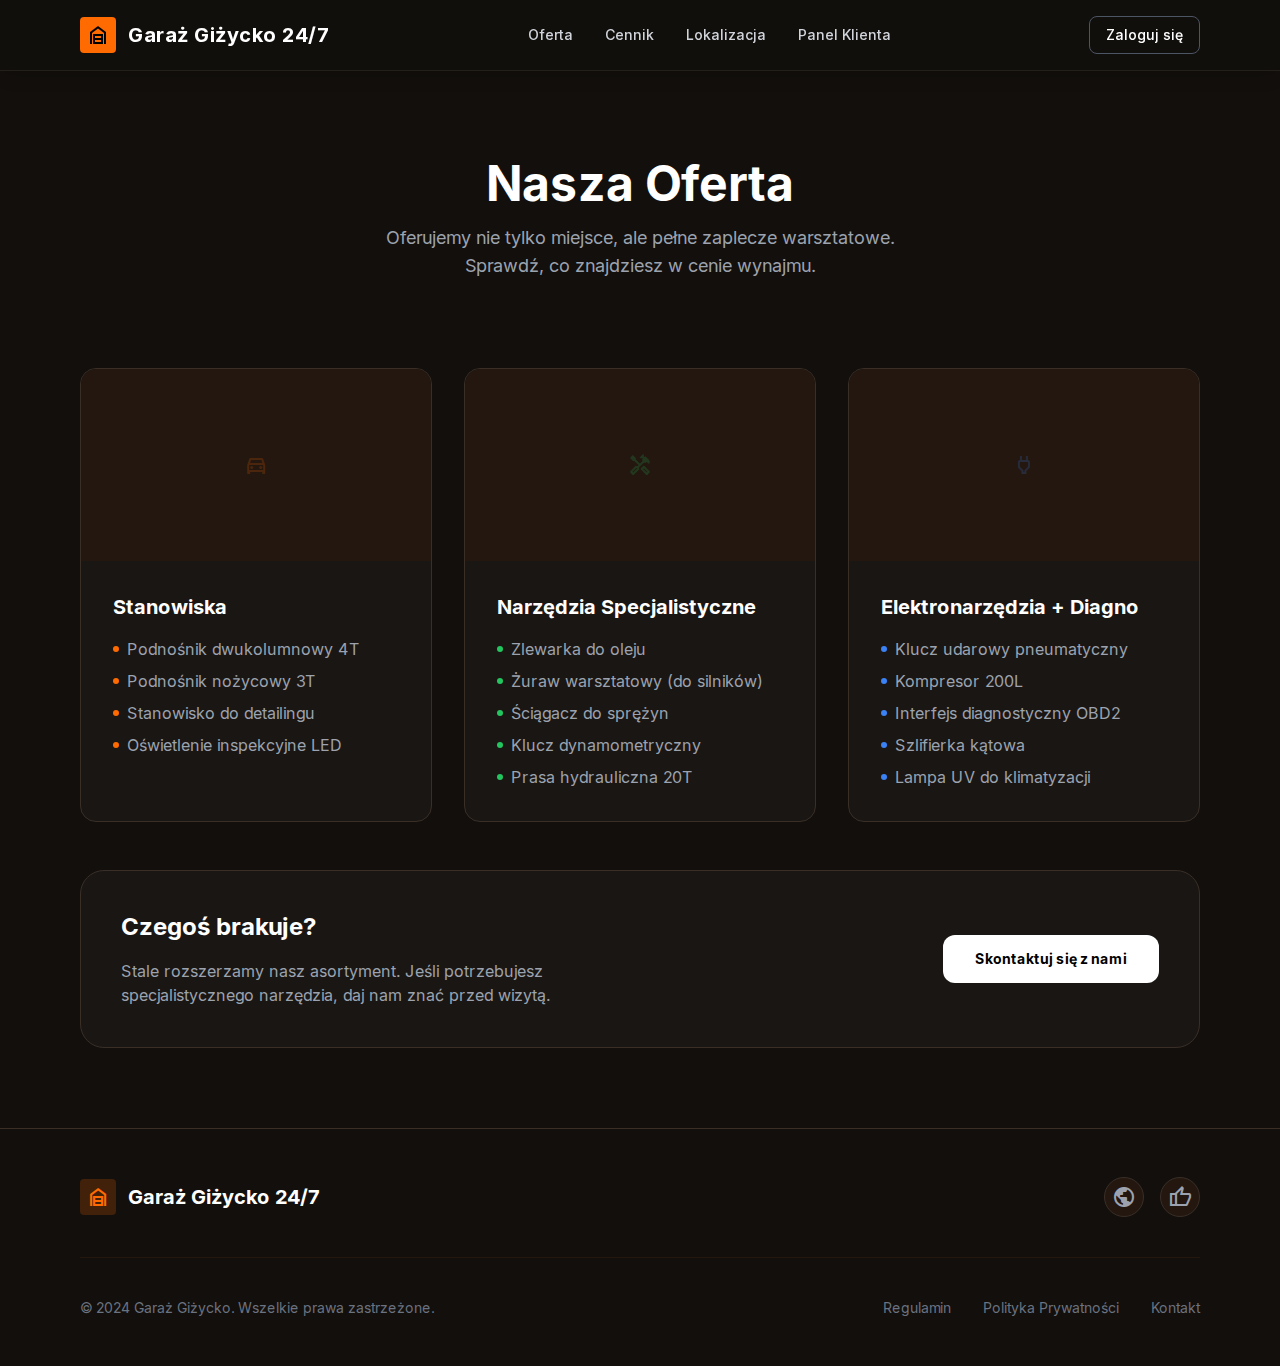
<file: oferta/index.html>
<!DOCTYPE html><!--pRVcRyh2ahJNQFQg3YSas--><html lang="pl"><head><meta charSet="utf-8"/><meta name="viewport" content="width=device-width, initial-scale=1"/><link rel="preload" href="/_next/static/media/83afe278b6a6bb3c-s.p.3a6ba036.woff2" as="font" crossorigin="" type="font/woff2"/><link rel="stylesheet" href="/_next/static/chunks/07040ae5e62884fa.css" data-precedence="next"/><link rel="preload" as="script" fetchPriority="low" href="/_next/static/chunks/465f799faf41e6df.js"/><script src="/_next/static/chunks/806bdb8e4a6a9b95.js" async=""></script><script src="/_next/static/chunks/f2f58a7e93290fbb.js" async=""></script><script src="/_next/static/chunks/bd1354d7a1b1bf9d.js" async=""></script><script src="/_next/static/chunks/turbopack-e8b4e1b86504c92f.js" async=""></script><script src="/_next/static/chunks/ff1a16fafef87110.js" async=""></script><script src="/_next/static/chunks/d2be314c3ece3fbe.js" async=""></script><script src="/_next/static/chunks/cca12db262747e31.js" async=""></script><link rel="preload" href="https://fonts.googleapis.com/css2?family=Material+Symbols+Outlined:opsz,wght,FILL,GRAD@20..48,100..700,0..1,-50..200" as="style"/><meta name="next-size-adjust" content=""/><title>Garaż Giżycko 24/7 | Wynajem Garażu z Wyposażeniem Warsztatowym</title><meta name="description" content="Wynajmij w pełni wyposażony garaż w Giżycku. Podnośniki, narzędzia specjalistyczne, ogrzewanie. Dostępny 24/7. Idealne miejsce do naprawy i detailingu Twojego samochodu."/><meta name="author" content="Garaż Giżycko"/><meta name="keywords" content="wynajem garażu Giżycko, garaż warsztatowy, podnośnik samochodowy, naprawa auta Giżycko, detailing Giżycko, garaż z wyposażeniem"/><meta property="og:title" content="Garaż Giżycko 24/7 | Wynajem Garażu z Wyposażeniem"/><meta property="og:description" content="Wynajmij w pełni wyposażony garaż w Giżycku. Podnośniki, narzędzia, ogrzewanie. Dostępny 24/7."/><meta property="og:locale" content="pl_PL"/><meta property="og:type" content="website"/><meta name="twitter:card" content="summary"/><meta name="twitter:title" content="Garaż Giżycko 24/7 | Wynajem Garażu z Wyposażeniem"/><meta name="twitter:description" content="Wynajmij w pełni wyposażony garaż w Giżycku. Podnośniki, narzędzia, ogrzewanie. Dostępny 24/7."/><link rel="icon" href="/favicon.ico"/><link rel="stylesheet" href="https://fonts.googleapis.com/css2?family=Material+Symbols+Outlined:opsz,wght,FILL,GRAD@20..48,100..700,0..1,-50..200"/><script src="/_next/static/chunks/a6dad97d9634a72d.js" noModule=""></script></head><body class="inter_5901b7c6-module__ec5Qua__variable font-sans bg-[#1A1A1A] text-white antialiased"><div hidden=""><!--$--><!--/$--></div><div class="bg-[#120f0c] min-h-screen font-sans flex flex-col pt-20"><nav class="fixed top-0 left-0 right-0 z-50 bg-[#120f0c]/80 backdrop-blur-md border-b border-[#3a2f27]/50 shadow-lg transition-all duration-300"><div class="max-w-[1280px] mx-auto px-4 md:px-10 lg:px-20 py-4 flex items-center justify-between"><a class="flex items-center gap-3 cursor-pointer group" href="/"><div class="flex items-center justify-center rounded bg-primary p-1.5 text-black transition-transform group-hover:scale-110"><span class="material-symbols-outlined text-xl">garage_home</span></div><h1 class="text-white text-xl font-bold tracking-wide group-hover:text-primary transition-colors">Garaż Giżycko 24/7</h1></a><div class="hidden md:flex items-center gap-8 text-gray-300 font-medium text-sm"><a class="hover:text-primary transition-colors" href="/oferta/">Oferta</a><a class="hover:text-primary transition-colors" href="/cennik/">Cennik</a><a class="hover:text-primary transition-colors" href="/lokalizacja/">Lokalizacja</a><a class="hover:text-primary transition-colors" href="/panel/">Panel Klienta</a></div><div class="hidden md:flex gap-4"><a href="/panel/"><button class="text-white border border-gray-600 hover:border-white rounded-lg px-4 py-2 text-sm font-medium transition-colors hover:bg-white/5">Zaloguj się</button></a></div><button class="md:hidden text-white hover:text-primary transition-colors"><span class="material-symbols-outlined text-3xl">menu</span></button></div></nav><div class="max-w-[1280px] mx-auto w-full px-4 md:px-10 lg:px-20 flex-grow flex flex-col gap-8"><main class="flex flex-col gap-12 pb-20 pt-10"><div class="flex flex-col gap-4 text-center py-10 animate-fade-in"><h1 class="text-4xl md:text-5xl font-bold text-white">Nasza Oferta</h1><p class="text-gray-400 text-lg max-w-2xl mx-auto">Oferujemy nie tylko miejsce, ale pełne zaplecze warsztatowe. <br/>Sprawdź, co znajdziesz w cenie wynajmu.</p></div><section class="grid grid-cols-1 md:grid-cols-2 lg:grid-cols-3 gap-8"><div class="bg-[#1a1613] border border-[#3a2f27] rounded-2xl overflow-hidden group hover:border-primary/50 transition-colors animate-fade-in" style="animation-delay:0s"><div class="h-48 bg-[#23170f] relative flex items-center justify-center"><span class="material-symbols-outlined text-8xl text-primary/20 group-hover:text-primary/40 transition-colors">directions_car</span></div><div class="p-8 flex flex-col gap-4"><h3 class="text-xl font-bold text-white">Stanowiska</h3><ul class="text-gray-400 space-y-2"><li class="flex items-center gap-2"><span class="w-1.5 h-1.5 bg-primary rounded-full"></span>Podnośnik dwukolumnowy 4T</li><li class="flex items-center gap-2"><span class="w-1.5 h-1.5 bg-primary rounded-full"></span>Podnośnik nożycowy 3T</li><li class="flex items-center gap-2"><span class="w-1.5 h-1.5 bg-primary rounded-full"></span>Stanowisko do detailingu</li><li class="flex items-center gap-2"><span class="w-1.5 h-1.5 bg-primary rounded-full"></span>Oświetlenie inspekcyjne LED</li></ul></div></div><div class="bg-[#1a1613] border border-[#3a2f27] rounded-2xl overflow-hidden group hover:border-primary/50 transition-colors animate-fade-in" style="animation-delay:0.1s"><div class="h-48 bg-[#23170f] relative flex items-center justify-center"><span class="material-symbols-outlined text-8xl text-green-500/20 group-hover:text-green-500/40 transition-colors">handyman</span></div><div class="p-8 flex flex-col gap-4"><h3 class="text-xl font-bold text-white">Narzędzia Specjalistyczne</h3><ul class="text-gray-400 space-y-2"><li class="flex items-center gap-2"><span class="w-1.5 h-1.5 bg-green-500 rounded-full"></span>Zlewarka do oleju</li><li class="flex items-center gap-2"><span class="w-1.5 h-1.5 bg-green-500 rounded-full"></span>Żuraw warsztatowy (do silników)</li><li class="flex items-center gap-2"><span class="w-1.5 h-1.5 bg-green-500 rounded-full"></span>Ściągacz do sprężyn</li><li class="flex items-center gap-2"><span class="w-1.5 h-1.5 bg-green-500 rounded-full"></span>Klucz dynamometryczny</li><li class="flex items-center gap-2"><span class="w-1.5 h-1.5 bg-green-500 rounded-full"></span>Prasa hydrauliczna 20T</li></ul></div></div><div class="bg-[#1a1613] border border-[#3a2f27] rounded-2xl overflow-hidden group hover:border-primary/50 transition-colors animate-fade-in" style="animation-delay:0.2s"><div class="h-48 bg-[#23170f] relative flex items-center justify-center"><span class="material-symbols-outlined text-8xl text-blue-500/20 group-hover:text-blue-500/40 transition-colors">power</span></div><div class="p-8 flex flex-col gap-4"><h3 class="text-xl font-bold text-white">Elektronarzędzia + Diagno</h3><ul class="text-gray-400 space-y-2"><li class="flex items-center gap-2"><span class="w-1.5 h-1.5 bg-blue-500 rounded-full"></span>Klucz udarowy pneumatyczny</li><li class="flex items-center gap-2"><span class="w-1.5 h-1.5 bg-blue-500 rounded-full"></span>Kompresor 200L</li><li class="flex items-center gap-2"><span class="w-1.5 h-1.5 bg-blue-500 rounded-full"></span>Interfejs diagnostyczny OBD2</li><li class="flex items-center gap-2"><span class="w-1.5 h-1.5 bg-blue-500 rounded-full"></span>Szlifierka kątowa</li><li class="flex items-center gap-2"><span class="w-1.5 h-1.5 bg-blue-500 rounded-full"></span>Lampa UV do klimatyzacji</li></ul></div></div></section><div class="bg-[#1a1613] border border-[#3a2f27] rounded-3xl p-10 flex flex-col md:flex-row items-center justify-between gap-8 animate-fade-in" style="animation-delay:0.3s"><div class="flex flex-col gap-4"><h2 class="text-2xl font-bold text-white">Czegoś brakuje?</h2><p class="text-gray-400 max-w-md">Stale rozszerzamy nasz asortyment. Jeśli potrzebujesz specjalistycznego narzędzia, daj nam znać przed wizytą.</p></div><a href="/lokalizacja/"><button class="bg-white text-black hover:bg-gray-200 font-bold py-3.5 px-8 rounded-xl transition-all hover:scale-105 text-sm whitespace-nowrap">Skontaktuj się z nami</button></a></div></main></div><footer class="border-t border-[#3a2f27] bg-[#120f0c] mt-auto"><div class="max-w-[1280px] mx-auto px-4 md:px-10 lg:px-20 py-12 flex flex-col gap-10"><div class="flex flex-col md:flex-row justify-between items-center gap-6"><div class="flex items-center gap-3"><div class="flex items-center justify-center rounded bg-primary/20 p-1.5 text-primary"><span class="material-symbols-outlined text-xl">garage_home</span></div><h2 class="text-white text-xl font-bold">Garaż Giżycko 24/7</h2></div><div class="flex gap-4"><a href="#" class="w-10 h-10 rounded-full bg-[#23170f] border border-[#3a2f27] flex items-center justify-center text-gray-400 hover:text-primary hover:border-primary transition-colors"><span class="material-symbols-outlined text-xl">public</span></a><a href="#" class="w-10 h-10 rounded-full bg-[#23170f] border border-[#3a2f27] flex items-center justify-center text-gray-400 hover:text-primary hover:border-primary transition-colors"><span class="material-symbols-outlined text-xl">thumb_up</span></a></div></div><div class="h-px w-full bg-[#23170f]"></div><div class="flex flex-col-reverse md:flex-row justify-between items-center gap-6 text-sm text-gray-500"><p>© 2024 Garaż Giżycko. Wszelkie prawa zastrzeżone.</p><div class="flex flex-wrap justify-center gap-6 md:gap-8"><a href="#" class="hover:text-primary transition-colors">Regulamin</a><a href="#" class="hover:text-primary transition-colors">Polityka Prywatności</a><a href="#" class="hover:text-primary transition-colors">Kontakt</a></div></div></div></footer></div><!--$--><!--/$--><script src="/_next/static/chunks/465f799faf41e6df.js" id="_R_" async=""></script><script>(self.__next_f=self.__next_f||[]).push([0])</script><script>self.__next_f.push([1,"1:\"$Sreact.fragment\"\n2:I[39756,[\"/_next/static/chunks/ff1a16fafef87110.js\",\"/_next/static/chunks/d2be314c3ece3fbe.js\"],\"default\"]\n3:I[37457,[\"/_next/static/chunks/ff1a16fafef87110.js\",\"/_next/static/chunks/d2be314c3ece3fbe.js\"],\"default\"]\n4:I[47257,[\"/_next/static/chunks/ff1a16fafef87110.js\",\"/_next/static/chunks/d2be314c3ece3fbe.js\"],\"ClientPageRoot\"]\n5:I[20770,[\"/_next/static/chunks/cca12db262747e31.js\"],\"default\"]\n8:I[97367,[\"/_next/static/chunks/ff1a16fafef87110.js\",\"/_next/static/chunks/d2be314c3ece3fbe.js\"],\"OutletBoundary\"]\n9:\"$Sreact.suspense\"\nb:I[97367,[\"/_next/static/chunks/ff1a16fafef87110.js\",\"/_next/static/chunks/d2be314c3ece3fbe.js\"],\"ViewportBoundary\"]\nd:I[97367,[\"/_next/static/chunks/ff1a16fafef87110.js\",\"/_next/static/chunks/d2be314c3ece3fbe.js\"],\"MetadataBoundary\"]\nf:I[68027,[\"/_next/static/chunks/ff1a16fafef87110.js\",\"/_next/static/chunks/d2be314c3ece3fbe.js\"],\"default\"]\n:HL[\"/_next/static/chunks/07040ae5e62884fa.css\",\"style\"]\n:HL[\"/_next/static/media/83afe278b6a6bb3c-s.p.3a6ba036.woff2\",\"font\",{\"crossOrigin\":\"\",\"type\":\"font/woff2\"}]\n:HL[\"https://fonts.googleapis.com/css2?family=Material+Symbols+Outlined:opsz,wght,FILL,GRAD@20..48,100..700,0..1,-50..200\",\"style\"]\n"])</script><script>self.__next_f.push([1,"0:{\"P\":null,\"b\":\"pRVcRyh2ahJNQFQg3YSas\",\"c\":[\"\",\"oferta\",\"\"],\"q\":\"\",\"i\":false,\"f\":[[[\"\",{\"children\":[\"oferta\",{\"children\":[\"__PAGE__\",{}]}]},\"$undefined\",\"$undefined\",true],[[\"$\",\"$1\",\"c\",{\"children\":[[[\"$\",\"link\",\"0\",{\"rel\":\"stylesheet\",\"href\":\"/_next/static/chunks/07040ae5e62884fa.css\",\"precedence\":\"next\",\"crossOrigin\":\"$undefined\",\"nonce\":\"$undefined\"}]],[\"$\",\"html\",null,{\"lang\":\"pl\",\"children\":[[\"$\",\"head\",null,{\"children\":[\"$\",\"link\",null,{\"rel\":\"stylesheet\",\"href\":\"https://fonts.googleapis.com/css2?family=Material+Symbols+Outlined:opsz,wght,FILL,GRAD@20..48,100..700,0..1,-50..200\"}]}],[\"$\",\"body\",null,{\"className\":\"inter_5901b7c6-module__ec5Qua__variable font-sans bg-[#1A1A1A] text-white antialiased\",\"children\":[\"$\",\"$L2\",null,{\"parallelRouterKey\":\"children\",\"error\":\"$undefined\",\"errorStyles\":\"$undefined\",\"errorScripts\":\"$undefined\",\"template\":[\"$\",\"$L3\",null,{}],\"templateStyles\":\"$undefined\",\"templateScripts\":\"$undefined\",\"notFound\":[[[\"$\",\"title\",null,{\"children\":\"404: This page could not be found.\"}],[\"$\",\"div\",null,{\"style\":{\"fontFamily\":\"system-ui,\\\"Segoe UI\\\",Roboto,Helvetica,Arial,sans-serif,\\\"Apple Color Emoji\\\",\\\"Segoe UI Emoji\\\"\",\"height\":\"100vh\",\"textAlign\":\"center\",\"display\":\"flex\",\"flexDirection\":\"column\",\"alignItems\":\"center\",\"justifyContent\":\"center\"},\"children\":[\"$\",\"div\",null,{\"children\":[[\"$\",\"style\",null,{\"dangerouslySetInnerHTML\":{\"__html\":\"body{color:#000;background:#fff;margin:0}.next-error-h1{border-right:1px solid rgba(0,0,0,.3)}@media (prefers-color-scheme:dark){body{color:#fff;background:#000}.next-error-h1{border-right:1px solid rgba(255,255,255,.3)}}\"}}],[\"$\",\"h1\",null,{\"className\":\"next-error-h1\",\"style\":{\"display\":\"inline-block\",\"margin\":\"0 20px 0 0\",\"padding\":\"0 23px 0 0\",\"fontSize\":24,\"fontWeight\":500,\"verticalAlign\":\"top\",\"lineHeight\":\"49px\"},\"children\":404}],[\"$\",\"div\",null,{\"style\":{\"display\":\"inline-block\"},\"children\":[\"$\",\"h2\",null,{\"style\":{\"fontSize\":14,\"fontWeight\":400,\"lineHeight\":\"49px\",\"margin\":0},\"children\":\"This page could not be found.\"}]}]]}]}]],[]],\"forbidden\":\"$undefined\",\"unauthorized\":\"$undefined\"}]}]]}]]}],{\"children\":[[\"$\",\"$1\",\"c\",{\"children\":[null,[\"$\",\"$L2\",null,{\"parallelRouterKey\":\"children\",\"error\":\"$undefined\",\"errorStyles\":\"$undefined\",\"errorScripts\":\"$undefined\",\"template\":[\"$\",\"$L3\",null,{}],\"templateStyles\":\"$undefined\",\"templateScripts\":\"$undefined\",\"notFound\":\"$undefined\",\"forbidden\":\"$undefined\",\"unauthorized\":\"$undefined\"}]]}],{\"children\":[[\"$\",\"$1\",\"c\",{\"children\":[[\"$\",\"$L4\",null,{\"Component\":\"$5\",\"serverProvidedParams\":{\"searchParams\":{},\"params\":{},\"promises\":[\"$@6\",\"$@7\"]}}],[[\"$\",\"script\",\"script-0\",{\"src\":\"/_next/static/chunks/cca12db262747e31.js\",\"async\":true,\"nonce\":\"$undefined\"}]],[\"$\",\"$L8\",null,{\"children\":[\"$\",\"$9\",null,{\"name\":\"Next.MetadataOutlet\",\"children\":\"$@a\"}]}]]}],{},null,false,false]},null,false,false]},null,false,false],[\"$\",\"$1\",\"h\",{\"children\":[null,[\"$\",\"$Lb\",null,{\"children\":\"$Lc\"}],[\"$\",\"div\",null,{\"hidden\":true,\"children\":[\"$\",\"$Ld\",null,{\"children\":[\"$\",\"$9\",null,{\"name\":\"Next.Metadata\",\"children\":\"$Le\"}]}]}],[\"$\",\"meta\",null,{\"name\":\"next-size-adjust\",\"content\":\"\"}]]}],false]],\"m\":\"$undefined\",\"G\":[\"$f\",[]],\"S\":true}\n"])</script><script>self.__next_f.push([1,"6:{}\n7:\"$0:f:0:1:1:children:1:children:0:props:children:0:props:serverProvidedParams:params\"\n"])</script><script>self.__next_f.push([1,"c:[[\"$\",\"meta\",\"0\",{\"charSet\":\"utf-8\"}],[\"$\",\"meta\",\"1\",{\"name\":\"viewport\",\"content\":\"width=device-width, initial-scale=1\"}]]\n"])</script><script>self.__next_f.push([1,"10:I[27201,[\"/_next/static/chunks/ff1a16fafef87110.js\",\"/_next/static/chunks/d2be314c3ece3fbe.js\"],\"IconMark\"]\na:null\ne:[[\"$\",\"title\",\"0\",{\"children\":\"Garaż Giżycko 24/7 | Wynajem Garażu z Wyposażeniem Warsztatowym\"}],[\"$\",\"meta\",\"1\",{\"name\":\"description\",\"content\":\"Wynajmij w pełni wyposażony garaż w Giżycku. Podnośniki, narzędzia specjalistyczne, ogrzewanie. Dostępny 24/7. Idealne miejsce do naprawy i detailingu Twojego samochodu.\"}],[\"$\",\"meta\",\"2\",{\"name\":\"author\",\"content\":\"Garaż Giżycko\"}],[\"$\",\"meta\",\"3\",{\"name\":\"keywords\",\"content\":\"wynajem garażu Giżycko, garaż warsztatowy, podnośnik samochodowy, naprawa auta Giżycko, detailing Giżycko, garaż z wyposażeniem\"}],[\"$\",\"meta\",\"4\",{\"property\":\"og:title\",\"content\":\"Garaż Giżycko 24/7 | Wynajem Garażu z Wyposażeniem\"}],[\"$\",\"meta\",\"5\",{\"property\":\"og:description\",\"content\":\"Wynajmij w pełni wyposażony garaż w Giżycku. Podnośniki, narzędzia, ogrzewanie. Dostępny 24/7.\"}],[\"$\",\"meta\",\"6\",{\"property\":\"og:locale\",\"content\":\"pl_PL\"}],[\"$\",\"meta\",\"7\",{\"property\":\"og:type\",\"content\":\"website\"}],[\"$\",\"meta\",\"8\",{\"name\":\"twitter:card\",\"content\":\"summary\"}],[\"$\",\"meta\",\"9\",{\"name\":\"twitter:title\",\"content\":\"Garaż Giżycko 24/7 | Wynajem Garażu z Wyposażeniem\"}],[\"$\",\"meta\",\"10\",{\"name\":\"twitter:description\",\"content\":\"Wynajmij w pełni wyposażony garaż w Giżycku. Podnośniki, narzędzia, ogrzewanie. Dostępny 24/7.\"}],[\"$\",\"link\",\"11\",{\"rel\":\"icon\",\"href\":\"/favicon.ico\"}],[\"$\",\"$L10\",\"12\",{}]]\n"])</script></body></html>
</file>
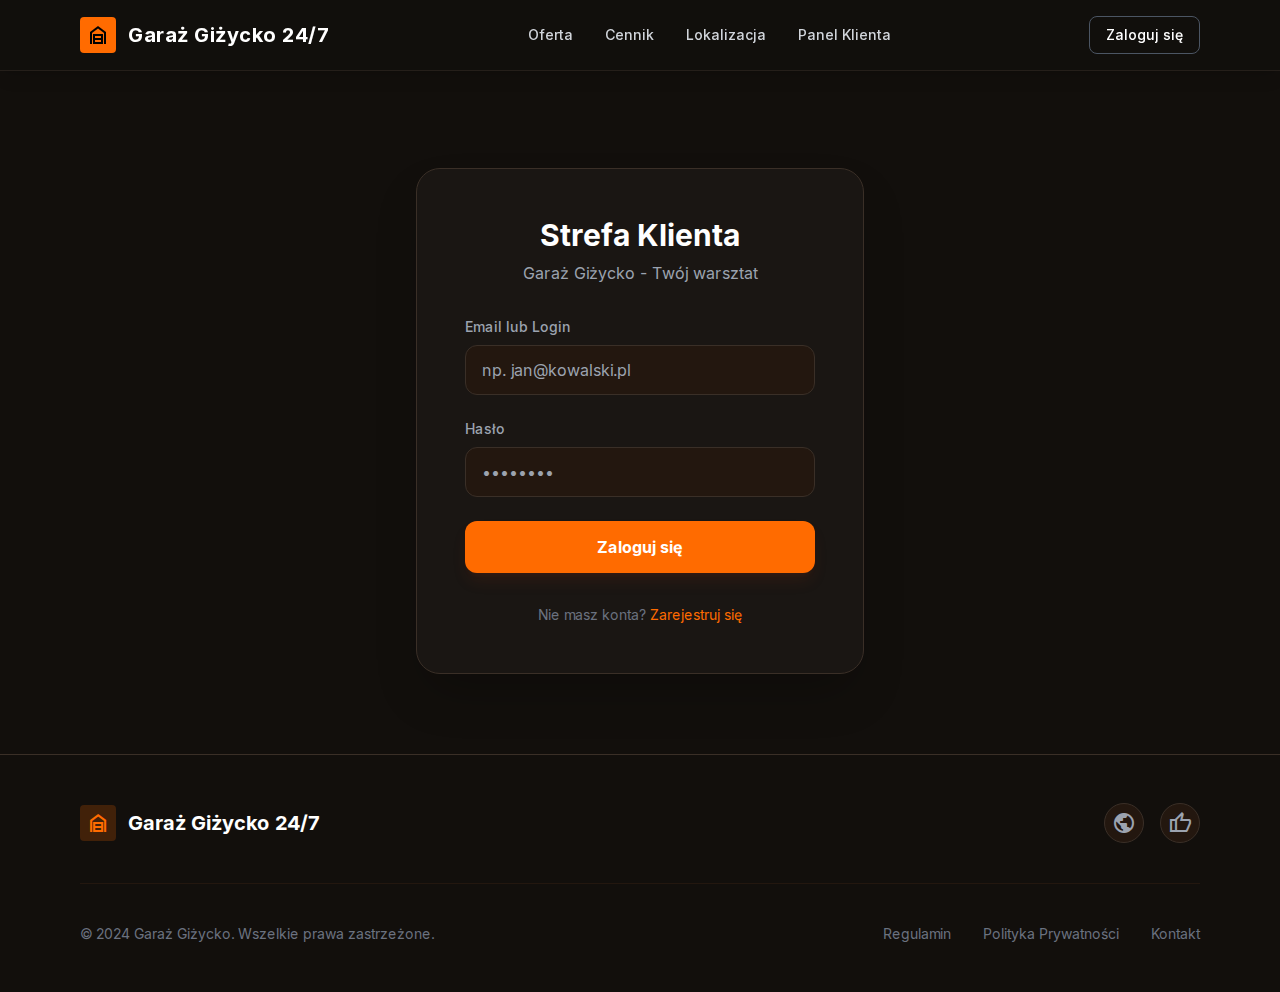
<file: panel/index.html>
<!DOCTYPE html><!--pRVcRyh2ahJNQFQg3YSas--><html lang="pl"><head><meta charSet="utf-8"/><meta name="viewport" content="width=device-width, initial-scale=1"/><link rel="preload" href="/_next/static/media/83afe278b6a6bb3c-s.p.3a6ba036.woff2" as="font" crossorigin="" type="font/woff2"/><link rel="stylesheet" href="/_next/static/chunks/07040ae5e62884fa.css" data-precedence="next"/><link rel="preload" as="script" fetchPriority="low" href="/_next/static/chunks/465f799faf41e6df.js"/><script src="/_next/static/chunks/806bdb8e4a6a9b95.js" async=""></script><script src="/_next/static/chunks/f2f58a7e93290fbb.js" async=""></script><script src="/_next/static/chunks/bd1354d7a1b1bf9d.js" async=""></script><script src="/_next/static/chunks/turbopack-e8b4e1b86504c92f.js" async=""></script><script src="/_next/static/chunks/ff1a16fafef87110.js" async=""></script><script src="/_next/static/chunks/d2be314c3ece3fbe.js" async=""></script><script src="/_next/static/chunks/5b738318889019bc.js" async=""></script><link rel="preload" href="https://fonts.googleapis.com/css2?family=Material+Symbols+Outlined:opsz,wght,FILL,GRAD@20..48,100..700,0..1,-50..200" as="style"/><meta name="next-size-adjust" content=""/><title>Garaż Giżycko 24/7 | Wynajem Garażu z Wyposażeniem Warsztatowym</title><meta name="description" content="Wynajmij w pełni wyposażony garaż w Giżycku. Podnośniki, narzędzia specjalistyczne, ogrzewanie. Dostępny 24/7. Idealne miejsce do naprawy i detailingu Twojego samochodu."/><meta name="author" content="Garaż Giżycko"/><meta name="keywords" content="wynajem garażu Giżycko, garaż warsztatowy, podnośnik samochodowy, naprawa auta Giżycko, detailing Giżycko, garaż z wyposażeniem"/><meta property="og:title" content="Garaż Giżycko 24/7 | Wynajem Garażu z Wyposażeniem"/><meta property="og:description" content="Wynajmij w pełni wyposażony garaż w Giżycku. Podnośniki, narzędzia, ogrzewanie. Dostępny 24/7."/><meta property="og:locale" content="pl_PL"/><meta property="og:type" content="website"/><meta name="twitter:card" content="summary"/><meta name="twitter:title" content="Garaż Giżycko 24/7 | Wynajem Garażu z Wyposażeniem"/><meta name="twitter:description" content="Wynajmij w pełni wyposażony garaż w Giżycku. Podnośniki, narzędzia, ogrzewanie. Dostępny 24/7."/><link rel="icon" href="/favicon.ico"/><link rel="stylesheet" href="https://fonts.googleapis.com/css2?family=Material+Symbols+Outlined:opsz,wght,FILL,GRAD@20..48,100..700,0..1,-50..200"/><script src="/_next/static/chunks/a6dad97d9634a72d.js" noModule=""></script></head><body class="inter_5901b7c6-module__ec5Qua__variable font-sans bg-[#1A1A1A] text-white antialiased"><div hidden=""><!--$--><!--/$--></div><div class="bg-[#120f0c] min-h-screen font-sans flex flex-col pt-20"><nav class="fixed top-0 left-0 right-0 z-50 bg-[#120f0c]/80 backdrop-blur-md border-b border-[#3a2f27]/50 shadow-lg transition-all duration-300"><div class="max-w-[1280px] mx-auto px-4 md:px-10 lg:px-20 py-4 flex items-center justify-between"><a class="flex items-center gap-3 cursor-pointer group" href="/"><div class="flex items-center justify-center rounded bg-primary p-1.5 text-black transition-transform group-hover:scale-110"><span class="material-symbols-outlined text-xl">garage_home</span></div><h1 class="text-white text-xl font-bold tracking-wide group-hover:text-primary transition-colors">Garaż Giżycko 24/7</h1></a><div class="hidden md:flex items-center gap-8 text-gray-300 font-medium text-sm"><a class="hover:text-primary transition-colors" href="/oferta/">Oferta</a><a class="hover:text-primary transition-colors" href="/cennik/">Cennik</a><a class="hover:text-primary transition-colors" href="/lokalizacja/">Lokalizacja</a><a class="hover:text-primary transition-colors" href="/panel/">Panel Klienta</a></div><div class="hidden md:flex gap-4"><a href="/panel/"><button class="text-white border border-gray-600 hover:border-white rounded-lg px-4 py-2 text-sm font-medium transition-colors hover:bg-white/5">Zaloguj się</button></a></div><button class="md:hidden text-white hover:text-primary transition-colors"><span class="material-symbols-outlined text-3xl">menu</span></button></div></nav><div class="max-w-[1280px] mx-auto w-full px-4 md:px-10 lg:px-20 flex-grow flex flex-col gap-8"><main class="flex flex-col gap-10 pb-20 pt-10"><div class="max-w-md mx-auto w-full bg-[#1a1613] border border-[#3a2f27] rounded-3xl p-8 md:p-12 flex flex-col gap-8 shadow-2xl mt-12 animate-fade-in"><div class="flex flex-col gap-2 text-center"><h1 class="text-3xl font-bold text-white">Strefa Klienta</h1><p class="text-gray-400">Garaż Giżycko - Twój warsztat</p></div><form class="flex flex-col gap-6"><div class="flex flex-col gap-2"><label class="text-sm font-medium text-gray-400">Email lub Login</label><input type="text" class="bg-[#23170f] border border-[#3a2f27] text-white rounded-xl px-4 py-3 focus:outline-none focus:border-primary transition-colors" placeholder="np. jan@kowalski.pl" value=""/></div><div class="flex flex-col gap-2"><label class="text-sm font-medium text-gray-400">Hasło</label><input type="password" class="bg-[#23170f] border border-[#3a2f27] text-white rounded-xl px-4 py-3 focus:outline-none focus:border-primary transition-colors" placeholder="••••••••" value=""/></div><button type="submit" class="bg-primary hover:bg-orange-600 text-white font-bold py-3.5 rounded-xl transition-colors shadow-lg shadow-orange-900/20">Zaloguj się</button></form><div class="text-center text-sm text-gray-500">Nie masz konta? <a href="#" class="text-primary hover:underline">Zarejestruj się</a></div></div></main></div><footer class="border-t border-[#3a2f27] bg-[#120f0c] mt-auto"><div class="max-w-[1280px] mx-auto px-4 md:px-10 lg:px-20 py-12 flex flex-col gap-10"><div class="flex flex-col md:flex-row justify-between items-center gap-6"><div class="flex items-center gap-3"><div class="flex items-center justify-center rounded bg-primary/20 p-1.5 text-primary"><span class="material-symbols-outlined text-xl">garage_home</span></div><h2 class="text-white text-xl font-bold">Garaż Giżycko 24/7</h2></div><div class="flex gap-4"><a href="#" class="w-10 h-10 rounded-full bg-[#23170f] border border-[#3a2f27] flex items-center justify-center text-gray-400 hover:text-primary hover:border-primary transition-colors"><span class="material-symbols-outlined text-xl">public</span></a><a href="#" class="w-10 h-10 rounded-full bg-[#23170f] border border-[#3a2f27] flex items-center justify-center text-gray-400 hover:text-primary hover:border-primary transition-colors"><span class="material-symbols-outlined text-xl">thumb_up</span></a></div></div><div class="h-px w-full bg-[#23170f]"></div><div class="flex flex-col-reverse md:flex-row justify-between items-center gap-6 text-sm text-gray-500"><p>© 2024 Garaż Giżycko. Wszelkie prawa zastrzeżone.</p><div class="flex flex-wrap justify-center gap-6 md:gap-8"><a href="#" class="hover:text-primary transition-colors">Regulamin</a><a href="#" class="hover:text-primary transition-colors">Polityka Prywatności</a><a href="#" class="hover:text-primary transition-colors">Kontakt</a></div></div></div></footer></div><!--$--><!--/$--><script src="/_next/static/chunks/465f799faf41e6df.js" id="_R_" async=""></script><script>(self.__next_f=self.__next_f||[]).push([0])</script><script>self.__next_f.push([1,"1:\"$Sreact.fragment\"\n2:I[39756,[\"/_next/static/chunks/ff1a16fafef87110.js\",\"/_next/static/chunks/d2be314c3ece3fbe.js\"],\"default\"]\n3:I[37457,[\"/_next/static/chunks/ff1a16fafef87110.js\",\"/_next/static/chunks/d2be314c3ece3fbe.js\"],\"default\"]\n4:I[47257,[\"/_next/static/chunks/ff1a16fafef87110.js\",\"/_next/static/chunks/d2be314c3ece3fbe.js\"],\"ClientPageRoot\"]\n5:I[90297,[\"/_next/static/chunks/5b738318889019bc.js\"],\"default\"]\n8:I[97367,[\"/_next/static/chunks/ff1a16fafef87110.js\",\"/_next/static/chunks/d2be314c3ece3fbe.js\"],\"OutletBoundary\"]\n9:\"$Sreact.suspense\"\nb:I[97367,[\"/_next/static/chunks/ff1a16fafef87110.js\",\"/_next/static/chunks/d2be314c3ece3fbe.js\"],\"ViewportBoundary\"]\nd:I[97367,[\"/_next/static/chunks/ff1a16fafef87110.js\",\"/_next/static/chunks/d2be314c3ece3fbe.js\"],\"MetadataBoundary\"]\nf:I[68027,[\"/_next/static/chunks/ff1a16fafef87110.js\",\"/_next/static/chunks/d2be314c3ece3fbe.js\"],\"default\"]\n:HL[\"/_next/static/chunks/07040ae5e62884fa.css\",\"style\"]\n:HL[\"/_next/static/media/83afe278b6a6bb3c-s.p.3a6ba036.woff2\",\"font\",{\"crossOrigin\":\"\",\"type\":\"font/woff2\"}]\n:HL[\"https://fonts.googleapis.com/css2?family=Material+Symbols+Outlined:opsz,wght,FILL,GRAD@20..48,100..700,0..1,-50..200\",\"style\"]\n"])</script><script>self.__next_f.push([1,"0:{\"P\":null,\"b\":\"pRVcRyh2ahJNQFQg3YSas\",\"c\":[\"\",\"panel\",\"\"],\"q\":\"\",\"i\":false,\"f\":[[[\"\",{\"children\":[\"panel\",{\"children\":[\"__PAGE__\",{}]}]},\"$undefined\",\"$undefined\",true],[[\"$\",\"$1\",\"c\",{\"children\":[[[\"$\",\"link\",\"0\",{\"rel\":\"stylesheet\",\"href\":\"/_next/static/chunks/07040ae5e62884fa.css\",\"precedence\":\"next\",\"crossOrigin\":\"$undefined\",\"nonce\":\"$undefined\"}]],[\"$\",\"html\",null,{\"lang\":\"pl\",\"children\":[[\"$\",\"head\",null,{\"children\":[\"$\",\"link\",null,{\"rel\":\"stylesheet\",\"href\":\"https://fonts.googleapis.com/css2?family=Material+Symbols+Outlined:opsz,wght,FILL,GRAD@20..48,100..700,0..1,-50..200\"}]}],[\"$\",\"body\",null,{\"className\":\"inter_5901b7c6-module__ec5Qua__variable font-sans bg-[#1A1A1A] text-white antialiased\",\"children\":[\"$\",\"$L2\",null,{\"parallelRouterKey\":\"children\",\"error\":\"$undefined\",\"errorStyles\":\"$undefined\",\"errorScripts\":\"$undefined\",\"template\":[\"$\",\"$L3\",null,{}],\"templateStyles\":\"$undefined\",\"templateScripts\":\"$undefined\",\"notFound\":[[[\"$\",\"title\",null,{\"children\":\"404: This page could not be found.\"}],[\"$\",\"div\",null,{\"style\":{\"fontFamily\":\"system-ui,\\\"Segoe UI\\\",Roboto,Helvetica,Arial,sans-serif,\\\"Apple Color Emoji\\\",\\\"Segoe UI Emoji\\\"\",\"height\":\"100vh\",\"textAlign\":\"center\",\"display\":\"flex\",\"flexDirection\":\"column\",\"alignItems\":\"center\",\"justifyContent\":\"center\"},\"children\":[\"$\",\"div\",null,{\"children\":[[\"$\",\"style\",null,{\"dangerouslySetInnerHTML\":{\"__html\":\"body{color:#000;background:#fff;margin:0}.next-error-h1{border-right:1px solid rgba(0,0,0,.3)}@media (prefers-color-scheme:dark){body{color:#fff;background:#000}.next-error-h1{border-right:1px solid rgba(255,255,255,.3)}}\"}}],[\"$\",\"h1\",null,{\"className\":\"next-error-h1\",\"style\":{\"display\":\"inline-block\",\"margin\":\"0 20px 0 0\",\"padding\":\"0 23px 0 0\",\"fontSize\":24,\"fontWeight\":500,\"verticalAlign\":\"top\",\"lineHeight\":\"49px\"},\"children\":404}],[\"$\",\"div\",null,{\"style\":{\"display\":\"inline-block\"},\"children\":[\"$\",\"h2\",null,{\"style\":{\"fontSize\":14,\"fontWeight\":400,\"lineHeight\":\"49px\",\"margin\":0},\"children\":\"This page could not be found.\"}]}]]}]}]],[]],\"forbidden\":\"$undefined\",\"unauthorized\":\"$undefined\"}]}]]}]]}],{\"children\":[[\"$\",\"$1\",\"c\",{\"children\":[null,[\"$\",\"$L2\",null,{\"parallelRouterKey\":\"children\",\"error\":\"$undefined\",\"errorStyles\":\"$undefined\",\"errorScripts\":\"$undefined\",\"template\":[\"$\",\"$L3\",null,{}],\"templateStyles\":\"$undefined\",\"templateScripts\":\"$undefined\",\"notFound\":\"$undefined\",\"forbidden\":\"$undefined\",\"unauthorized\":\"$undefined\"}]]}],{\"children\":[[\"$\",\"$1\",\"c\",{\"children\":[[\"$\",\"$L4\",null,{\"Component\":\"$5\",\"serverProvidedParams\":{\"searchParams\":{},\"params\":{},\"promises\":[\"$@6\",\"$@7\"]}}],[[\"$\",\"script\",\"script-0\",{\"src\":\"/_next/static/chunks/5b738318889019bc.js\",\"async\":true,\"nonce\":\"$undefined\"}]],[\"$\",\"$L8\",null,{\"children\":[\"$\",\"$9\",null,{\"name\":\"Next.MetadataOutlet\",\"children\":\"$@a\"}]}]]}],{},null,false,false]},null,false,false]},null,false,false],[\"$\",\"$1\",\"h\",{\"children\":[null,[\"$\",\"$Lb\",null,{\"children\":\"$Lc\"}],[\"$\",\"div\",null,{\"hidden\":true,\"children\":[\"$\",\"$Ld\",null,{\"children\":[\"$\",\"$9\",null,{\"name\":\"Next.Metadata\",\"children\":\"$Le\"}]}]}],[\"$\",\"meta\",null,{\"name\":\"next-size-adjust\",\"content\":\"\"}]]}],false]],\"m\":\"$undefined\",\"G\":[\"$f\",[]],\"S\":true}\n"])</script><script>self.__next_f.push([1,"6:{}\n7:\"$0:f:0:1:1:children:1:children:0:props:children:0:props:serverProvidedParams:params\"\n"])</script><script>self.__next_f.push([1,"c:[[\"$\",\"meta\",\"0\",{\"charSet\":\"utf-8\"}],[\"$\",\"meta\",\"1\",{\"name\":\"viewport\",\"content\":\"width=device-width, initial-scale=1\"}]]\n"])</script><script>self.__next_f.push([1,"10:I[27201,[\"/_next/static/chunks/ff1a16fafef87110.js\",\"/_next/static/chunks/d2be314c3ece3fbe.js\"],\"IconMark\"]\na:null\ne:[[\"$\",\"title\",\"0\",{\"children\":\"Garaż Giżycko 24/7 | Wynajem Garażu z Wyposażeniem Warsztatowym\"}],[\"$\",\"meta\",\"1\",{\"name\":\"description\",\"content\":\"Wynajmij w pełni wyposażony garaż w Giżycku. Podnośniki, narzędzia specjalistyczne, ogrzewanie. Dostępny 24/7. Idealne miejsce do naprawy i detailingu Twojego samochodu.\"}],[\"$\",\"meta\",\"2\",{\"name\":\"author\",\"content\":\"Garaż Giżycko\"}],[\"$\",\"meta\",\"3\",{\"name\":\"keywords\",\"content\":\"wynajem garażu Giżycko, garaż warsztatowy, podnośnik samochodowy, naprawa auta Giżycko, detailing Giżycko, garaż z wyposażeniem\"}],[\"$\",\"meta\",\"4\",{\"property\":\"og:title\",\"content\":\"Garaż Giżycko 24/7 | Wynajem Garażu z Wyposażeniem\"}],[\"$\",\"meta\",\"5\",{\"property\":\"og:description\",\"content\":\"Wynajmij w pełni wyposażony garaż w Giżycku. Podnośniki, narzędzia, ogrzewanie. Dostępny 24/7.\"}],[\"$\",\"meta\",\"6\",{\"property\":\"og:locale\",\"content\":\"pl_PL\"}],[\"$\",\"meta\",\"7\",{\"property\":\"og:type\",\"content\":\"website\"}],[\"$\",\"meta\",\"8\",{\"name\":\"twitter:card\",\"content\":\"summary\"}],[\"$\",\"meta\",\"9\",{\"name\":\"twitter:title\",\"content\":\"Garaż Giżycko 24/7 | Wynajem Garażu z Wyposażeniem\"}],[\"$\",\"meta\",\"10\",{\"name\":\"twitter:description\",\"content\":\"Wynajmij w pełni wyposażony garaż w Giżycku. Podnośniki, narzędzia, ogrzewanie. Dostępny 24/7.\"}],[\"$\",\"link\",\"11\",{\"rel\":\"icon\",\"href\":\"/favicon.ico\"}],[\"$\",\"$L10\",\"12\",{}]]\n"])</script></body></html>
</file>
<file: _next/static/chunks/07040ae5e62884fa.css>
@font-face{font-family:Inter;font-style:normal;font-weight:100 900;font-display:swap;src:url(../media/2c55a0e60120577a-s.2a48534a.woff2)format("woff2");unicode-range:U+460-52F,U+1C80-1C8A,U+20B4,U+2DE0-2DFF,U+A640-A69F,U+FE2E-FE2F}@font-face{font-family:Inter;font-style:normal;font-weight:100 900;font-display:swap;src:url(../media/9c72aa0f40e4eef8-s.18a48cbc.woff2)format("woff2");unicode-range:U+301,U+400-45F,U+490-491,U+4B0-4B1,U+2116}@font-face{font-family:Inter;font-style:normal;font-weight:100 900;font-display:swap;src:url(../media/ad66f9afd8947f86-s.7a40eb73.woff2)format("woff2");unicode-range:U+1F??}@font-face{font-family:Inter;font-style:normal;font-weight:100 900;font-display:swap;src:url(../media/5476f68d60460930-s.c995e352.woff2)format("woff2");unicode-range:U+370-377,U+37A-37F,U+384-38A,U+38C,U+38E-3A1,U+3A3-3FF}@font-face{font-family:Inter;font-style:normal;font-weight:100 900;font-display:swap;src:url(../media/2bbe8d2671613f1f-s.76dcb0b2.woff2)format("woff2");unicode-range:U+102-103,U+110-111,U+128-129,U+168-169,U+1A0-1A1,U+1AF-1B0,U+300-301,U+303-304,U+308-309,U+323,U+329,U+1EA0-1EF9,U+20AB}@font-face{font-family:Inter;font-style:normal;font-weight:100 900;font-display:swap;src:url(../media/1bffadaabf893a1e-s.7cd81963.woff2)format("woff2");unicode-range:U+100-2BA,U+2BD-2C5,U+2C7-2CC,U+2CE-2D7,U+2DD-2FF,U+304,U+308,U+329,U+1D00-1DBF,U+1E00-1E9F,U+1EF2-1EFF,U+2020,U+20A0-20AB,U+20AD-20C0,U+2113,U+2C60-2C7F,U+A720-A7FF}@font-face{font-family:Inter;font-style:normal;font-weight:100 900;font-display:swap;src:url(../media/83afe278b6a6bb3c-s.p.3a6ba036.woff2)format("woff2");unicode-range:U+??,U+131,U+152-153,U+2BB-2BC,U+2C6,U+2DA,U+2DC,U+304,U+308,U+329,U+2000-206F,U+20AC,U+2122,U+2191,U+2193,U+2212,U+2215,U+FEFF,U+FFFD}@font-face{font-family:Inter Fallback;src:local(Arial);ascent-override:90.44%;descent-override:22.52%;line-gap-override:0.0%;size-adjust:107.12%}.inter_5901b7c6-module__ec5Qua__className{font-family:Inter,Inter Fallback;font-style:normal}.inter_5901b7c6-module__ec5Qua__variable{--font-inter:"Inter","Inter Fallback"}
*,:before,:after,::backdrop{--tw-border-spacing-x:0;--tw-border-spacing-y:0;--tw-translate-x:0;--tw-translate-y:0;--tw-rotate:0;--tw-skew-x:0;--tw-skew-y:0;--tw-scale-x:1;--tw-scale-y:1;--tw-pan-x: ;--tw-pan-y: ;--tw-pinch-zoom: ;--tw-scroll-snap-strictness:proximity;--tw-gradient-from-position: ;--tw-gradient-via-position: ;--tw-gradient-to-position: ;--tw-ordinal: ;--tw-slashed-zero: ;--tw-numeric-figure: ;--tw-numeric-spacing: ;--tw-numeric-fraction: ;--tw-ring-inset: ;--tw-ring-offset-width:0px;--tw-ring-offset-color:#fff;--tw-ring-color:#3b82f680;--tw-ring-offset-shadow:0 0 #0000;--tw-ring-shadow:0 0 #0000;--tw-shadow:0 0 #0000;--tw-shadow-colored:0 0 #0000;--tw-blur: ;--tw-brightness: ;--tw-contrast: ;--tw-grayscale: ;--tw-hue-rotate: ;--tw-invert: ;--tw-saturate: ;--tw-sepia: ;--tw-drop-shadow: ;--tw-backdrop-blur: ;--tw-backdrop-brightness: ;--tw-backdrop-contrast: ;--tw-backdrop-grayscale: ;--tw-backdrop-hue-rotate: ;--tw-backdrop-invert: ;--tw-backdrop-opacity: ;--tw-backdrop-saturate: ;--tw-backdrop-sepia: ;--tw-contain-size: ;--tw-contain-layout: ;--tw-contain-paint: ;--tw-contain-style: }*,:before,:after{box-sizing:border-box;border:0 solid #e5e7eb}:before,:after{--tw-content:""}html,:host{-webkit-text-size-adjust:100%;tab-size:4;line-height:1.5;font-family:var(--font-inter),sans-serif;font-feature-settings:normal;font-variation-settings:normal;-webkit-tap-highlight-color:transparent}body{line-height:inherit;margin:0}hr{height:0;color:inherit;border-top-width:1px}abbr:where([title]){-webkit-text-decoration:underline dotted;text-decoration:underline dotted}h1,h2,h3,h4,h5,h6{font-size:inherit;font-weight:inherit}a{color:inherit;-webkit-text-decoration:inherit;text-decoration:inherit}b,strong{font-weight:bolder}code,kbd,samp,pre{font-feature-settings:normal;font-variation-settings:normal;font-family:ui-monospace,SFMono-Regular,Menlo,Monaco,Consolas,Liberation Mono,Courier New,monospace;font-size:1em}small{font-size:80%}sub,sup{vertical-align:baseline;font-size:75%;line-height:0;position:relative}sub{bottom:-.25em}sup{top:-.5em}table{text-indent:0;border-color:inherit;border-collapse:collapse}button,input,optgroup,select,textarea{font-feature-settings:inherit;font-variation-settings:inherit;font-family:inherit;font-size:100%;font-weight:inherit;line-height:inherit;letter-spacing:inherit;color:inherit;margin:0;padding:0}button,select{text-transform:none}button,input:where([type=button]),input:where([type=reset]),input:where([type=submit]){-webkit-appearance:button;background-color:#0000;background-image:none}:-moz-focusring{outline:auto}:-moz-ui-invalid{box-shadow:none}progress{vertical-align:baseline}::-webkit-inner-spin-button{height:auto}::-webkit-outer-spin-button{height:auto}[type=search]{-webkit-appearance:textfield;outline-offset:-2px}::-webkit-search-decoration{-webkit-appearance:none}::-webkit-file-upload-button{-webkit-appearance:button;font:inherit}summary{display:list-item}blockquote,dl,dd,h1,h2,h3,h4,h5,h6,hr,figure,p,pre{margin:0}fieldset{margin:0;padding:0}legend{padding:0}ol,ul,menu{margin:0;padding:0;list-style:none}dialog{padding:0}textarea{resize:vertical}input::-moz-placeholder{opacity:1;color:#9ca3af}textarea::-moz-placeholder{opacity:1;color:#9ca3af}input::placeholder,textarea::placeholder{opacity:1;color:#9ca3af}button,[role=button]{cursor:pointer}:disabled{cursor:default}img,svg,video,canvas,audio,iframe,embed,object{vertical-align:middle;display:block}img,video{max-width:100%;height:auto}[hidden]:where(:not([hidden=until-found])){display:none}.pointer-events-none{pointer-events:none}.\!visible{visibility:visible!important}.visible{visibility:visible}.static{position:static}.fixed{position:fixed}.absolute{position:absolute}.relative{position:relative}.sticky{position:sticky}.-inset-4{inset:-1rem}.inset-0{inset:0}.bottom-6{bottom:1.5rem}.left-0{left:0}.left-1\/2{left:50%}.left-6{left:1.5rem}.right-0{right:0}.right-6{right:1.5rem}.top-0{top:0}.top-24{top:6rem}.top-full{top:100%}.z-10{z-index:10}.z-50{z-index:50}.z-\[60\]{z-index:60}.mx-auto{margin-left:auto;margin-right:auto}.my-4{margin-top:1rem;margin-bottom:1rem}.mb-1{margin-bottom:.25rem}.mb-10{margin-bottom:2.5rem}.mb-12{margin-bottom:3rem}.mb-2{margin-bottom:.5rem}.mb-4{margin-bottom:1rem}.mb-6{margin-bottom:1.5rem}.mb-8{margin-bottom:2rem}.ml-2{margin-left:.5rem}.mr-4{margin-right:1rem}.mt-0\.5{margin-top:.125rem}.mt-1{margin-top:.25rem}.mt-12{margin-top:3rem}.mt-2{margin-top:.5rem}.mt-4{margin-top:1rem}.mt-8{margin-top:2rem}.mt-auto{margin-top:auto}.block{display:block}.inline-block{display:inline-block}.flex{display:flex}.inline-flex{display:inline-flex}.table{display:table}.grid{display:grid}.hidden{display:none}.h-1\.5{height:.375rem}.h-10{height:2.5rem}.h-12{height:3rem}.h-14{height:3.5rem}.h-2{height:.5rem}.h-20{height:5rem}.h-3{height:.75rem}.h-48{height:12rem}.h-5{height:1.25rem}.h-6{height:1.5rem}.h-8{height:2rem}.h-\[500px\]{height:500px}.h-\[600px\]{height:600px}.h-fit{height:fit-content}.h-full{height:100%}.h-px{height:1px}.h-screen{height:100vh}.min-h-\[400px\]{min-height:400px}.min-h-\[600px\]{min-height:600px}.min-h-screen{min-height:100vh}.w-1\.5{width:.375rem}.w-10{width:2.5rem}.w-12{width:3rem}.w-14{width:3.5rem}.w-16{width:4rem}.w-2{width:.5rem}.w-3{width:.75rem}.w-4{width:1rem}.w-5{width:1.25rem}.w-6{width:1.5rem}.w-8{width:2rem}.w-fit{width:fit-content}.w-full{width:100%}.max-w-2xl{max-width:42rem}.max-w-3xl{max-width:48rem}.max-w-7xl{max-width:80rem}.max-w-\[1280px\]{max-width:1280px}.max-w-md{max-width:28rem}.max-w-xl{max-width:36rem}.flex-1{flex:1}.flex-shrink-0,.shrink-0{flex-shrink:0}.flex-grow{flex-grow:1}.border-collapse{border-collapse:collapse}.-translate-x-1\/2{--tw-translate-x:-50%;transform:translate(var(--tw-translate-x),var(--tw-translate-y))rotate(var(--tw-rotate))skewX(var(--tw-skew-x))skewY(var(--tw-skew-y))scaleX(var(--tw-scale-x))scaleY(var(--tw-scale-y))}.-translate-y-6{--tw-translate-y:-1.5rem;transform:translate(var(--tw-translate-x),var(--tw-translate-y))rotate(var(--tw-rotate))skewX(var(--tw-skew-x))skewY(var(--tw-skew-y))scaleX(var(--tw-scale-x))scaleY(var(--tw-scale-y))}.translate-y-0{--tw-translate-y:0px;transform:translate(var(--tw-translate-x),var(--tw-translate-y))rotate(var(--tw-rotate))skewX(var(--tw-skew-x))skewY(var(--tw-skew-y))scaleX(var(--tw-scale-x))scaleY(var(--tw-scale-y))}.translate-y-8{--tw-translate-y:2rem;transform:translate(var(--tw-translate-x),var(--tw-translate-y))rotate(var(--tw-rotate))skewX(var(--tw-skew-x))skewY(var(--tw-skew-y))scaleX(var(--tw-scale-x))scaleY(var(--tw-scale-y))}.scale-100{--tw-scale-x:1;--tw-scale-y:1;transform:translate(var(--tw-translate-x),var(--tw-translate-y))rotate(var(--tw-rotate))skewX(var(--tw-skew-x))skewY(var(--tw-skew-y))scaleX(var(--tw-scale-x))scaleY(var(--tw-scale-y))}.scale-50{--tw-scale-x:.5;--tw-scale-y:.5;transform:translate(var(--tw-translate-x),var(--tw-translate-y))rotate(var(--tw-rotate))skewX(var(--tw-skew-x))skewY(var(--tw-skew-y))scaleX(var(--tw-scale-x))scaleY(var(--tw-scale-y))}.scale-95{--tw-scale-x:.95;--tw-scale-y:.95;transform:translate(var(--tw-translate-x),var(--tw-translate-y))rotate(var(--tw-rotate))skewX(var(--tw-skew-x))skewY(var(--tw-skew-y))scaleX(var(--tw-scale-x))scaleY(var(--tw-scale-y))}.scale-\[1\.02\]{--tw-scale-x:1.02;--tw-scale-y:1.02;transform:translate(var(--tw-translate-x),var(--tw-translate-y))rotate(var(--tw-rotate))skewX(var(--tw-skew-x))skewY(var(--tw-skew-y))scaleX(var(--tw-scale-x))scaleY(var(--tw-scale-y))}.transform{transform:translate(var(--tw-translate-x),var(--tw-translate-y))rotate(var(--tw-rotate))skewX(var(--tw-skew-x))skewY(var(--tw-skew-y))scaleX(var(--tw-scale-x))scaleY(var(--tw-scale-y))}@keyframes bounce{0%,to{animation-timing-function:cubic-bezier(.8,0,1,1);transform:translateY(-25%)}50%{animation-timing-function:cubic-bezier(0,0,.2,1);transform:none}}.animate-bounce{animation:1s infinite bounce}@keyframes pulse{50%{opacity:.5}}.animate-pulse{animation:2s cubic-bezier(.4,0,.6,1) infinite pulse}.cursor-not-allowed{cursor:not-allowed}.cursor-pointer{cursor:pointer}.resize-none{resize:none}.grid-cols-1{grid-template-columns:repeat(1,minmax(0,1fr))}.grid-cols-2{grid-template-columns:repeat(2,minmax(0,1fr))}.grid-cols-7{grid-template-columns:repeat(7,minmax(0,1fr))}.flex-col{flex-direction:column}.flex-col-reverse{flex-direction:column-reverse}.flex-wrap{flex-wrap:wrap}.items-start{align-items:flex-start}.items-end{align-items:flex-end}.items-center{align-items:center}.justify-end{justify-content:flex-end}.justify-center{justify-content:center}.justify-between{justify-content:space-between}.gap-1{gap:.25rem}.gap-10{gap:2.5rem}.gap-12{gap:3rem}.gap-2{gap:.5rem}.gap-3{gap:.75rem}.gap-4{gap:1rem}.gap-6{gap:1.5rem}.gap-8{gap:2rem}.space-y-2>:not([hidden])~:not([hidden]){--tw-space-y-reverse:0;margin-top:calc(.5rem*calc(1 - var(--tw-space-y-reverse)));margin-bottom:calc(.5rem*var(--tw-space-y-reverse))}.space-y-4>:not([hidden])~:not([hidden]){--tw-space-y-reverse:0;margin-top:calc(1rem*calc(1 - var(--tw-space-y-reverse)));margin-bottom:calc(1rem*var(--tw-space-y-reverse))}.space-y-6>:not([hidden])~:not([hidden]){--tw-space-y-reverse:0;margin-top:calc(1.5rem*calc(1 - var(--tw-space-y-reverse)));margin-bottom:calc(1.5rem*var(--tw-space-y-reverse))}.divide-y>:not([hidden])~:not([hidden]){--tw-divide-y-reverse:0;border-top-width:calc(1px*calc(1 - var(--tw-divide-y-reverse)));border-bottom-width:calc(1px*var(--tw-divide-y-reverse))}.divide-\[\#3a2f27\]>:not([hidden])~:not([hidden]){--tw-divide-opacity:1;border-color:rgb(58 47 39/var(--tw-divide-opacity,1))}.overflow-hidden{overflow:hidden}.overflow-x-auto{overflow-x:auto}.whitespace-nowrap{white-space:nowrap}.rounded{border-radius:.25rem}.rounded-2xl{border-radius:1rem}.rounded-3xl{border-radius:1.5rem}.rounded-full{border-radius:9999px}.rounded-lg{border-radius:.5rem}.rounded-md{border-radius:.375rem}.rounded-xl{border-radius:.75rem}.border{border-width:1px}.border-2{border-width:2px}.border-b{border-bottom-width:1px}.border-r{border-right-width:1px}.border-t{border-top-width:1px}.border-\[\#333333\]{--tw-border-opacity:1;border-color:rgb(51 51 51/var(--tw-border-opacity,1))}.border-\[\#3a2f27\]{--tw-border-opacity:1;border-color:rgb(58 47 39/var(--tw-border-opacity,1))}.border-\[\#3a2f27\]\/50{border-color:#3a2f2780}.border-gray-600{--tw-border-opacity:1;border-color:rgb(75 85 99/var(--tw-border-opacity,1))}.border-primary{--tw-border-opacity:1;border-color:rgb(255 107 0/var(--tw-border-opacity,1))}.border-primary\/30{border-color:#ff6b004d}.border-red-500{--tw-border-opacity:1;border-color:rgb(239 68 68/var(--tw-border-opacity,1))}.border-red-500\/20{border-color:#ef444433}.border-transparent{border-color:#0000}.border-white{--tw-border-opacity:1;border-color:rgb(255 255 255/var(--tw-border-opacity,1))}.border-white\/10{border-color:#ffffff1a}.border-white\/5{border-color:#ffffff0d}.border-yellow-500{--tw-border-opacity:1;border-color:rgb(234 179 8/var(--tw-border-opacity,1))}.bg-\[\#120f0c\]{--tw-bg-opacity:1;background-color:rgb(18 15 12/var(--tw-bg-opacity,1))}.bg-\[\#120f0c\]\/80{background-color:#120f0ccc}.bg-\[\#151515\]{--tw-bg-opacity:1;background-color:rgb(21 21 21/var(--tw-bg-opacity,1))}.bg-\[\#1A1A1A\]{--tw-bg-opacity:1;background-color:rgb(26 26 26/var(--tw-bg-opacity,1))}.bg-\[\#1A1A1A\]\/80{background-color:#1a1a1acc}.bg-\[\#1A1A1A\]\/90{background-color:#1a1a1ae6}.bg-\[\#1a1613\]{--tw-bg-opacity:1;background-color:rgb(26 22 19/var(--tw-bg-opacity,1))}.bg-\[\#222\]{--tw-bg-opacity:1;background-color:rgb(34 34 34/var(--tw-bg-opacity,1))}.bg-\[\#23170f\]{--tw-bg-opacity:1;background-color:rgb(35 23 15/var(--tw-bg-opacity,1))}.bg-\[\#23170f\]\/80{background-color:#23170fcc}.bg-\[\#2A2A2A\]{--tw-bg-opacity:1;background-color:rgb(42 42 42/var(--tw-bg-opacity,1))}.bg-\[\#2a1d15\]{--tw-bg-opacity:1;background-color:rgb(42 29 21/var(--tw-bg-opacity,1))}.bg-\[\#3a2f27\]\/50{background-color:#3a2f2780}.bg-black{--tw-bg-opacity:1;background-color:rgb(0 0 0/var(--tw-bg-opacity,1))}.bg-black\/50{background-color:#00000080}.bg-black\/60{background-color:#0009}.bg-blue-500{--tw-bg-opacity:1;background-color:rgb(59 130 246/var(--tw-bg-opacity,1))}.bg-green-500{--tw-bg-opacity:1;background-color:rgb(34 197 94/var(--tw-bg-opacity,1))}.bg-occupied{--tw-bg-opacity:1;background-color:rgb(74 74 74/var(--tw-bg-opacity,1))}.bg-primary{--tw-bg-opacity:1;background-color:rgb(255 107 0/var(--tw-bg-opacity,1))}.bg-primary\/10{background-color:#ff6b001a}.bg-primary\/20{background-color:#ff6b0033}.bg-primary\/30{background-color:#ff6b004d}.bg-primary\/5{background-color:#ff6b000d}.bg-red-500{--tw-bg-opacity:1;background-color:rgb(239 68 68/var(--tw-bg-opacity,1))}.bg-red-500\/10{background-color:#ef44441a}.bg-red-500\/20{background-color:#ef444433}.bg-secondary\/20{background-color:#3333}.bg-secondary\/30{background-color:#3333334d}.bg-white{--tw-bg-opacity:1;background-color:rgb(255 255 255/var(--tw-bg-opacity,1))}.bg-white\/5{background-color:#ffffff0d}.bg-yellow-500\/20{background-color:#eab30833}.bg-\[url\(\'https\:\/\/images\.unsplash\.com\/photo-1597762470488-387751f538c6\?q\=80\&w\=2940\&auto\=format\&fit\=crop\'\)\]{background-image:url(https://images.unsplash.com/photo-1597762470488-387751f538c6?q=80&w=2940&auto=format&fit=crop)}.bg-gradient-to-b{background-image:linear-gradient(to bottom,var(--tw-gradient-stops))}.bg-gradient-to-br{background-image:linear-gradient(to bottom right,var(--tw-gradient-stops))}.bg-gradient-to-r{background-image:linear-gradient(to right,var(--tw-gradient-stops))}.from-\[\#1A1A1A\]\/50{--tw-gradient-from:#1a1a1a80 var(--tw-gradient-from-position);--tw-gradient-to:#1a1a1a00 var(--tw-gradient-to-position);--tw-gradient-stops:var(--tw-gradient-from),var(--tw-gradient-to)}.from-\[\#23170f\]{--tw-gradient-from:#23170f var(--tw-gradient-from-position);--tw-gradient-to:#23170f00 var(--tw-gradient-to-position);--tw-gradient-stops:var(--tw-gradient-from),var(--tw-gradient-to)}.from-black\/80{--tw-gradient-from:#000c var(--tw-gradient-from-position);--tw-gradient-to:#0000 var(--tw-gradient-to-position);--tw-gradient-stops:var(--tw-gradient-from),var(--tw-gradient-to)}.from-primary\/20{--tw-gradient-from:#ff6b0033 var(--tw-gradient-from-position);--tw-gradient-to:#ff6b0000 var(--tw-gradient-to-position);--tw-gradient-stops:var(--tw-gradient-from),var(--tw-gradient-to)}.via-black\/50{--tw-gradient-to:#0000 var(--tw-gradient-to-position);--tw-gradient-stops:var(--tw-gradient-from),#00000080 var(--tw-gradient-via-position),var(--tw-gradient-to)}.via-transparent{--tw-gradient-to:#0000 var(--tw-gradient-to-position);--tw-gradient-stops:var(--tw-gradient-from),transparent var(--tw-gradient-via-position),var(--tw-gradient-to)}.to-\[\#1A1A1A\]{--tw-gradient-to:#1a1a1a var(--tw-gradient-to-position)}.to-\[\#1a1613\]{--tw-gradient-to:#1a1613 var(--tw-gradient-to-position)}.to-orange-900\/10{--tw-gradient-to:#7c2d121a var(--tw-gradient-to-position)}.to-transparent{--tw-gradient-to:transparent var(--tw-gradient-to-position)}.bg-cover{background-size:cover}.bg-center{background-position:50%}.object-cover{-o-object-fit:cover;object-fit:cover}.p-1\.5{padding:.375rem}.p-10{padding:2.5rem}.p-2{padding:.5rem}.p-3{padding:.75rem}.p-4{padding:1rem}.p-6{padding:1.5rem}.p-8{padding:2rem}.px-2{padding-left:.5rem;padding-right:.5rem}.px-3{padding-left:.75rem;padding-right:.75rem}.px-4{padding-left:1rem;padding-right:1rem}.px-6{padding-left:1.5rem;padding-right:1.5rem}.px-8{padding-left:2rem;padding-right:2rem}.py-1{padding-top:.25rem;padding-bottom:.25rem}.py-1\.5{padding-top:.375rem;padding-bottom:.375rem}.py-10{padding-top:2.5rem;padding-bottom:2.5rem}.py-12{padding-top:3rem;padding-bottom:3rem}.py-2{padding-top:.5rem;padding-bottom:.5rem}.py-2\.5{padding-top:.625rem;padding-bottom:.625rem}.py-24{padding-top:6rem;padding-bottom:6rem}.py-3{padding-top:.75rem;padding-bottom:.75rem}.py-3\.5{padding-top:.875rem;padding-bottom:.875rem}.py-4{padding-top:1rem;padding-bottom:1rem}.py-8{padding-top:2rem;padding-bottom:2rem}.pb-2{padding-bottom:.5rem}.pb-20{padding-bottom:5rem}.pb-8{padding-bottom:2rem}.pr-4{padding-right:1rem}.pt-0{padding-top:0}.pt-10{padding-top:2.5rem}.pt-20{padding-top:5rem}.pt-4{padding-top:1rem}.text-left{text-align:left}.text-center{text-align:center}.text-right{text-align:right}.font-mono{font-family:ui-monospace,SFMono-Regular,Menlo,Monaco,Consolas,Liberation Mono,Courier New,monospace}.font-sans{font-family:var(--font-inter),sans-serif}.text-2xl{font-size:1.5rem;line-height:2rem}.text-3xl{font-size:1.875rem;line-height:2.25rem}.text-4xl{font-size:2.25rem;line-height:2.5rem}.text-5xl{font-size:3rem;line-height:1}.text-7xl{font-size:4.5rem;line-height:1}.text-8xl{font-size:6rem;line-height:1}.text-\[16px\]{font-size:16px}.text-\[18px\]{font-size:18px}.text-\[20px\]{font-size:20px}.text-\[28px\]{font-size:28px}.text-lg{font-size:1.125rem;line-height:1.75rem}.text-sm{font-size:.875rem;line-height:1.25rem}.text-xl{font-size:1.25rem;line-height:1.75rem}.text-xs{font-size:.75rem;line-height:1rem}.font-bold{font-weight:700}.font-medium{font-weight:500}.font-normal{font-weight:400}.font-semibold{font-weight:600}.uppercase{text-transform:uppercase}.leading-relaxed{line-height:1.625}.leading-tight{line-height:1.25}.tracking-tight{letter-spacing:-.025em}.tracking-wide{letter-spacing:.025em}.tracking-wider{letter-spacing:.05em}.tracking-widest{letter-spacing:.1em}.text-black{--tw-text-opacity:1;color:rgb(0 0 0/var(--tw-text-opacity,1))}.text-blue-500\/20{color:#3b82f633}.text-gray-200{--tw-text-opacity:1;color:rgb(229 231 235/var(--tw-text-opacity,1))}.text-gray-300{--tw-text-opacity:1;color:rgb(209 213 219/var(--tw-text-opacity,1))}.text-gray-400{--tw-text-opacity:1;color:rgb(156 163 175/var(--tw-text-opacity,1))}.text-gray-500{--tw-text-opacity:1;color:rgb(107 114 128/var(--tw-text-opacity,1))}.text-gray-600{--tw-text-opacity:1;color:rgb(75 85 99/var(--tw-text-opacity,1))}.text-green-500{--tw-text-opacity:1;color:rgb(34 197 94/var(--tw-text-opacity,1))}.text-green-500\/20{color:#22c55e33}.text-primary{--tw-text-opacity:1;color:rgb(255 107 0/var(--tw-text-opacity,1))}.text-primary\/20{color:#ff6b0033}.text-red-500{--tw-text-opacity:1;color:rgb(239 68 68/var(--tw-text-opacity,1))}.text-white{--tw-text-opacity:1;color:rgb(255 255 255/var(--tw-text-opacity,1))}.text-yellow-500{--tw-text-opacity:1;color:rgb(234 179 8/var(--tw-text-opacity,1))}.antialiased{-webkit-font-smoothing:antialiased;-moz-osx-font-smoothing:grayscale}.opacity-0{opacity:0}.opacity-100{opacity:1}.opacity-50{opacity:.5}.opacity-60{opacity:.6}.mix-blend-luminosity{mix-blend-mode:luminosity}.shadow-2xl{--tw-shadow:0 25px 50px -12px #00000040;--tw-shadow-colored:0 25px 50px -12px var(--tw-shadow-color);box-shadow:var(--tw-ring-offset-shadow,0 0 #0000),var(--tw-ring-shadow,0 0 #0000),var(--tw-shadow)}.shadow-\[0_0_30px_rgba\(255\,106\,0\,0\.8\)\]{--tw-shadow:0 0 30px #ff6a00cc;--tw-shadow-colored:0 0 30px var(--tw-shadow-color);box-shadow:var(--tw-ring-offset-shadow,0 0 #0000),var(--tw-ring-shadow,0 0 #0000),var(--tw-shadow)}.shadow-\[0_0_50px_rgba\(255\,106\,0\,0\.1\)\]{--tw-shadow:0 0 50px #ff6a001a;--tw-shadow-colored:0 0 50px var(--tw-shadow-color);box-shadow:var(--tw-ring-offset-shadow,0 0 #0000),var(--tw-ring-shadow,0 0 #0000),var(--tw-shadow)}.shadow-lg{--tw-shadow:0 10px 15px -3px #0000001a,0 4px 6px -4px #0000001a;--tw-shadow-colored:0 10px 15px -3px var(--tw-shadow-color),0 4px 6px -4px var(--tw-shadow-color);box-shadow:var(--tw-ring-offset-shadow,0 0 #0000),var(--tw-ring-shadow,0 0 #0000),var(--tw-shadow)}.shadow-xl{--tw-shadow:0 20px 25px -5px #0000001a,0 8px 10px -6px #0000001a;--tw-shadow-colored:0 20px 25px -5px var(--tw-shadow-color),0 8px 10px -6px var(--tw-shadow-color);box-shadow:var(--tw-ring-offset-shadow,0 0 #0000),var(--tw-ring-shadow,0 0 #0000),var(--tw-shadow)}.shadow-orange-900\/20{--tw-shadow-color:#7c2d1233;--tw-shadow:var(--tw-shadow-colored)}.ring-2{--tw-ring-offset-shadow:var(--tw-ring-inset)0 0 0 var(--tw-ring-offset-width)var(--tw-ring-offset-color);--tw-ring-shadow:var(--tw-ring-inset)0 0 0 calc(2px + var(--tw-ring-offset-width))var(--tw-ring-color);box-shadow:var(--tw-ring-offset-shadow),var(--tw-ring-shadow),var(--tw-shadow,0 0 #0000)}.ring-primary{--tw-ring-opacity:1;--tw-ring-color:rgb(255 107 0/var(--tw-ring-opacity,1))}.ring-offset-2{--tw-ring-offset-width:2px}.ring-offset-\[\#1A1A1A\]{--tw-ring-offset-color:#1a1a1a}.blur-\[2px\]{--tw-blur:blur(2px);filter:var(--tw-blur)var(--tw-brightness)var(--tw-contrast)var(--tw-grayscale)var(--tw-hue-rotate)var(--tw-invert)var(--tw-saturate)var(--tw-sepia)var(--tw-drop-shadow)}.blur-xl{--tw-blur:blur(24px);filter:var(--tw-blur)var(--tw-brightness)var(--tw-contrast)var(--tw-grayscale)var(--tw-hue-rotate)var(--tw-invert)var(--tw-saturate)var(--tw-sepia)var(--tw-drop-shadow)}.brightness-\[0\.7\]{--tw-brightness:brightness(.7);filter:var(--tw-blur)var(--tw-brightness)var(--tw-contrast)var(--tw-grayscale)var(--tw-hue-rotate)var(--tw-invert)var(--tw-saturate)var(--tw-sepia)var(--tw-drop-shadow)}.contrast-\[1\.1\]{--tw-contrast:contrast(1.1);filter:var(--tw-blur)var(--tw-brightness)var(--tw-contrast)var(--tw-grayscale)var(--tw-hue-rotate)var(--tw-invert)var(--tw-saturate)var(--tw-sepia)var(--tw-drop-shadow)}.drop-shadow-xl{--tw-drop-shadow:drop-shadow(0 20px 13px #00000008)drop-shadow(0 8px 5px #00000014);filter:var(--tw-blur)var(--tw-brightness)var(--tw-contrast)var(--tw-grayscale)var(--tw-hue-rotate)var(--tw-invert)var(--tw-saturate)var(--tw-sepia)var(--tw-drop-shadow)}.grayscale{--tw-grayscale:grayscale(100%);filter:var(--tw-blur)var(--tw-brightness)var(--tw-contrast)var(--tw-grayscale)var(--tw-hue-rotate)var(--tw-invert)var(--tw-saturate)var(--tw-sepia)var(--tw-drop-shadow)}.hue-rotate-\[180deg\]{--tw-hue-rotate:hue-rotate(180deg);filter:var(--tw-blur)var(--tw-brightness)var(--tw-contrast)var(--tw-grayscale)var(--tw-hue-rotate)var(--tw-invert)var(--tw-saturate)var(--tw-sepia)var(--tw-drop-shadow)}.invert{--tw-invert:invert(100%);filter:var(--tw-blur)var(--tw-brightness)var(--tw-contrast)var(--tw-grayscale)var(--tw-hue-rotate)var(--tw-invert)var(--tw-saturate)var(--tw-sepia)var(--tw-drop-shadow)}.invert-\[0\.9\]{--tw-invert:invert(.9);filter:var(--tw-blur)var(--tw-brightness)var(--tw-contrast)var(--tw-grayscale)var(--tw-hue-rotate)var(--tw-invert)var(--tw-saturate)var(--tw-sepia)var(--tw-drop-shadow)}.filter{filter:var(--tw-blur)var(--tw-brightness)var(--tw-contrast)var(--tw-grayscale)var(--tw-hue-rotate)var(--tw-invert)var(--tw-saturate)var(--tw-sepia)var(--tw-drop-shadow)}.backdrop-blur{--tw-backdrop-blur:blur(8px);-webkit-backdrop-filter:var(--tw-backdrop-blur)var(--tw-backdrop-brightness)var(--tw-backdrop-contrast)var(--tw-backdrop-grayscale)var(--tw-backdrop-hue-rotate)var(--tw-backdrop-invert)var(--tw-backdrop-opacity)var(--tw-backdrop-saturate)var(--tw-backdrop-sepia);backdrop-filter:var(--tw-backdrop-blur)var(--tw-backdrop-brightness)var(--tw-backdrop-contrast)var(--tw-backdrop-grayscale)var(--tw-backdrop-hue-rotate)var(--tw-backdrop-invert)var(--tw-backdrop-opacity)var(--tw-backdrop-saturate)var(--tw-backdrop-sepia)}.backdrop-blur-md{--tw-backdrop-blur:blur(12px);-webkit-backdrop-filter:var(--tw-backdrop-blur)var(--tw-backdrop-brightness)var(--tw-backdrop-contrast)var(--tw-backdrop-grayscale)var(--tw-backdrop-hue-rotate)var(--tw-backdrop-invert)var(--tw-backdrop-opacity)var(--tw-backdrop-saturate)var(--tw-backdrop-sepia);backdrop-filter:var(--tw-backdrop-blur)var(--tw-backdrop-brightness)var(--tw-backdrop-contrast)var(--tw-backdrop-grayscale)var(--tw-backdrop-hue-rotate)var(--tw-backdrop-invert)var(--tw-backdrop-opacity)var(--tw-backdrop-saturate)var(--tw-backdrop-sepia)}.backdrop-blur-sm{--tw-backdrop-blur:blur(4px);-webkit-backdrop-filter:var(--tw-backdrop-blur)var(--tw-backdrop-brightness)var(--tw-backdrop-contrast)var(--tw-backdrop-grayscale)var(--tw-backdrop-hue-rotate)var(--tw-backdrop-invert)var(--tw-backdrop-opacity)var(--tw-backdrop-saturate)var(--tw-backdrop-sepia);backdrop-filter:var(--tw-backdrop-blur)var(--tw-backdrop-brightness)var(--tw-backdrop-contrast)var(--tw-backdrop-grayscale)var(--tw-backdrop-hue-rotate)var(--tw-backdrop-invert)var(--tw-backdrop-opacity)var(--tw-backdrop-saturate)var(--tw-backdrop-sepia)}.backdrop-grayscale-\[0\.5\]{--tw-backdrop-grayscale:grayscale(.5);-webkit-backdrop-filter:var(--tw-backdrop-blur)var(--tw-backdrop-brightness)var(--tw-backdrop-contrast)var(--tw-backdrop-grayscale)var(--tw-backdrop-hue-rotate)var(--tw-backdrop-invert)var(--tw-backdrop-opacity)var(--tw-backdrop-saturate)var(--tw-backdrop-sepia);backdrop-filter:var(--tw-backdrop-blur)var(--tw-backdrop-brightness)var(--tw-backdrop-contrast)var(--tw-backdrop-grayscale)var(--tw-backdrop-hue-rotate)var(--tw-backdrop-invert)var(--tw-backdrop-opacity)var(--tw-backdrop-saturate)var(--tw-backdrop-sepia)}.transition-all{transition-property:all;transition-duration:.15s;transition-timing-function:cubic-bezier(.4,0,.2,1)}.transition-colors{transition-property:color,background-color,border-color,text-decoration-color,fill,stroke;transition-duration:.15s;transition-timing-function:cubic-bezier(.4,0,.2,1)}.transition-opacity{transition-property:opacity;transition-duration:.15s;transition-timing-function:cubic-bezier(.4,0,.2,1)}.transition-transform{transition-property:transform;transition-duration:.15s;transition-timing-function:cubic-bezier(.4,0,.2,1)}.duration-300{transition-duration:.3s}.duration-500{transition-duration:.5s}.animate-fade-in{animation:.5s ease-out forwards fadeIn}:root{--foreground-rgb:255,255,255;--background-start-rgb:26,26,26;--background-end-rgb:26,26,26}body{color:rgb(var(--foreground-rgb));background:linear-gradient(to bottom,transparent,rgb(var(--background-end-rgb)))rgb(var(--background-start-rgb))}@keyframes fadeIn{0%{opacity:0;transform:translateY(10px)}to{opacity:1;transform:translateY(0)}}.hover\:scale-105:hover{--tw-scale-x:1.05;--tw-scale-y:1.05;transform:translate(var(--tw-translate-x),var(--tw-translate-y))rotate(var(--tw-rotate))skewX(var(--tw-skew-x))skewY(var(--tw-skew-y))scaleX(var(--tw-scale-x))scaleY(var(--tw-scale-y))}.hover\:scale-\[1\.02\]:hover{--tw-scale-x:1.02;--tw-scale-y:1.02;transform:translate(var(--tw-translate-x),var(--tw-translate-y))rotate(var(--tw-rotate))skewX(var(--tw-skew-x))skewY(var(--tw-skew-y))scaleX(var(--tw-scale-x))scaleY(var(--tw-scale-y))}.hover\:border-gray-500:hover{--tw-border-opacity:1;border-color:rgb(107 114 128/var(--tw-border-opacity,1))}.hover\:border-gray-600:hover{--tw-border-opacity:1;border-color:rgb(75 85 99/var(--tw-border-opacity,1))}.hover\:border-primary:hover{--tw-border-opacity:1;border-color:rgb(255 107 0/var(--tw-border-opacity,1))}.hover\:border-primary\/30:hover{border-color:#ff6b004d}.hover\:border-primary\/50:hover{border-color:#ff6b0080}.hover\:border-white:hover{--tw-border-opacity:1;border-color:rgb(255 255 255/var(--tw-border-opacity,1))}.hover\:bg-\[\#23170f\]:hover{--tw-bg-opacity:1;background-color:rgb(35 23 15/var(--tw-bg-opacity,1))}.hover\:bg-\[\#2a1d15\]:hover{--tw-bg-opacity:1;background-color:rgb(42 29 21/var(--tw-bg-opacity,1))}.hover\:bg-\[\#333333\]:hover{--tw-bg-opacity:1;background-color:rgb(51 51 51/var(--tw-bg-opacity,1))}.hover\:bg-gray-200:hover{--tw-bg-opacity:1;background-color:rgb(229 231 235/var(--tw-bg-opacity,1))}.hover\:bg-gray-800:hover{--tw-bg-opacity:1;background-color:rgb(31 41 55/var(--tw-bg-opacity,1))}.hover\:bg-orange-600:hover{--tw-bg-opacity:1;background-color:rgb(234 88 12/var(--tw-bg-opacity,1))}.hover\:bg-primary:hover{--tw-bg-opacity:1;background-color:rgb(255 107 0/var(--tw-bg-opacity,1))}.hover\:bg-white\/10:hover{background-color:#ffffff1a}.hover\:bg-white\/5:hover{background-color:#ffffff0d}.hover\:text-primary:hover{--tw-text-opacity:1;color:rgb(255 107 0/var(--tw-text-opacity,1))}.hover\:text-white:hover{--tw-text-opacity:1;color:rgb(255 255 255/var(--tw-text-opacity,1))}.hover\:underline:hover{text-decoration-line:underline}.focus\:border-primary:focus{--tw-border-opacity:1;border-color:rgb(255 107 0/var(--tw-border-opacity,1))}.focus\:outline-none:focus{outline-offset:2px;outline:2px solid #0000}.disabled\:opacity-50:disabled{opacity:.5}.group:hover .group-hover\:translate-x-1{--tw-translate-x:.25rem;transform:translate(var(--tw-translate-x),var(--tw-translate-y))rotate(var(--tw-rotate))skewX(var(--tw-skew-x))skewY(var(--tw-skew-y))scaleX(var(--tw-scale-x))scaleY(var(--tw-scale-y))}.group:hover .group-hover\:scale-110{--tw-scale-x:1.1;--tw-scale-y:1.1;transform:translate(var(--tw-translate-x),var(--tw-translate-y))rotate(var(--tw-rotate))skewX(var(--tw-skew-x))skewY(var(--tw-skew-y))scaleX(var(--tw-scale-x))scaleY(var(--tw-scale-y))}.group:hover .group-hover\:border-primary\/30{border-color:#ff6b004d}.group:hover .group-hover\:bg-primary{--tw-bg-opacity:1;background-color:rgb(255 107 0/var(--tw-bg-opacity,1))}.group:hover .group-hover\:bg-primary\/20{background-color:#ff6b0033}.group:hover .group-hover\:bg-red-500{--tw-bg-opacity:1;background-color:rgb(239 68 68/var(--tw-bg-opacity,1))}.group:hover .group-hover\:text-blue-500\/40{color:#3b82f666}.group:hover .group-hover\:text-green-500\/40{color:#22c55e66}.group:hover .group-hover\:text-primary{--tw-text-opacity:1;color:rgb(255 107 0/var(--tw-text-opacity,1))}.group:hover .group-hover\:text-primary\/40{color:#ff6b0066}.group:hover .group-hover\:text-white{--tw-text-opacity:1;color:rgb(255 255 255/var(--tw-text-opacity,1))}.group:hover .group-hover\:opacity-100{opacity:1}@media (min-width:640px){.sm\:col-span-2{grid-column:span 2/span 2}.sm\:w-auto{width:auto}.sm\:grid-cols-2{grid-template-columns:repeat(2,minmax(0,1fr))}.sm\:grid-cols-3{grid-template-columns:repeat(3,minmax(0,1fr))}.sm\:flex-row{flex-direction:row}.sm\:px-6{padding-left:1.5rem;padding-right:1.5rem}}@media (min-width:768px){.md\:block{display:block}.md\:flex{display:flex}.md\:inline-flex{display:inline-flex}.md\:hidden{display:none}.md\:grid-cols-2{grid-template-columns:repeat(2,minmax(0,1fr))}.md\:grid-cols-3{grid-template-columns:repeat(3,minmax(0,1fr))}.md\:grid-cols-4{grid-template-columns:repeat(4,minmax(0,1fr))}.md\:flex-row{flex-direction:row}.md\:items-end{align-items:flex-end}.md\:items-center{align-items:center}.md\:gap-24{gap:6rem}.md\:gap-8{gap:2rem}.md\:p-10{padding:2.5rem}.md\:p-12{padding:3rem}.md\:p-8{padding:2rem}.md\:px-10{padding-left:2.5rem;padding-right:2.5rem}.md\:px-16{padding-left:4rem;padding-right:4rem}.md\:text-4xl{font-size:2.25rem;line-height:2.5rem}.md\:text-5xl{font-size:3rem;line-height:1}.md\:text-6xl{font-size:3.75rem;line-height:1}.md\:text-xl{font-size:1.25rem;line-height:1.75rem}}@media (min-width:1024px){.lg\:col-span-2{grid-column:span 2/span 2}.lg\:h-\[500px\]{height:500px}.lg\:w-1\/3{width:33.3333%}.lg\:w-2\/3{width:66.6667%}.lg\:grid-cols-2{grid-template-columns:repeat(2,minmax(0,1fr))}.lg\:grid-cols-3{grid-template-columns:repeat(3,minmax(0,1fr))}.lg\:flex-row{flex-direction:row}.lg\:justify-start{justify-content:flex-start}.lg\:gap-12{gap:3rem}.lg\:p-12{padding:3rem}.lg\:px-20{padding-left:5rem;padding-right:5rem}.lg\:px-8{padding-left:2rem;padding-right:2rem}.lg\:text-7xl{font-size:4.5rem;line-height:1}}
</file>
